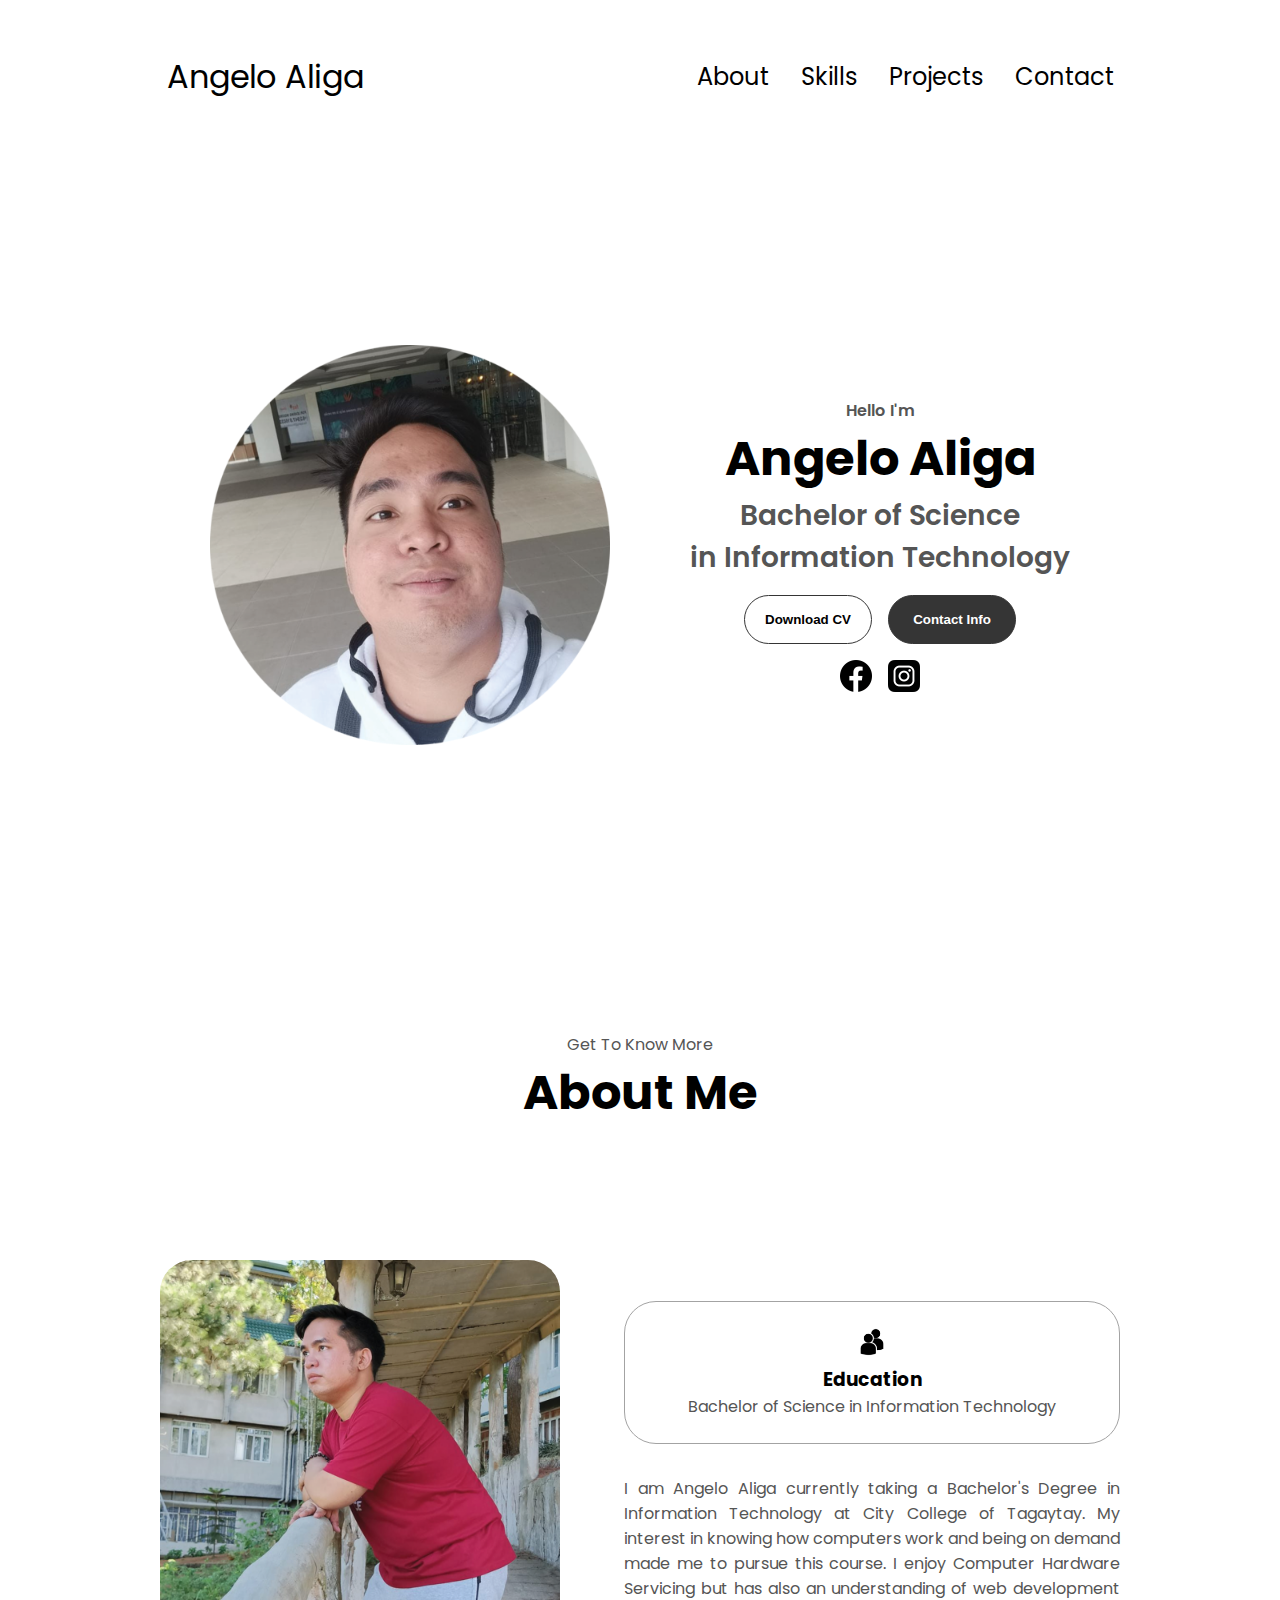
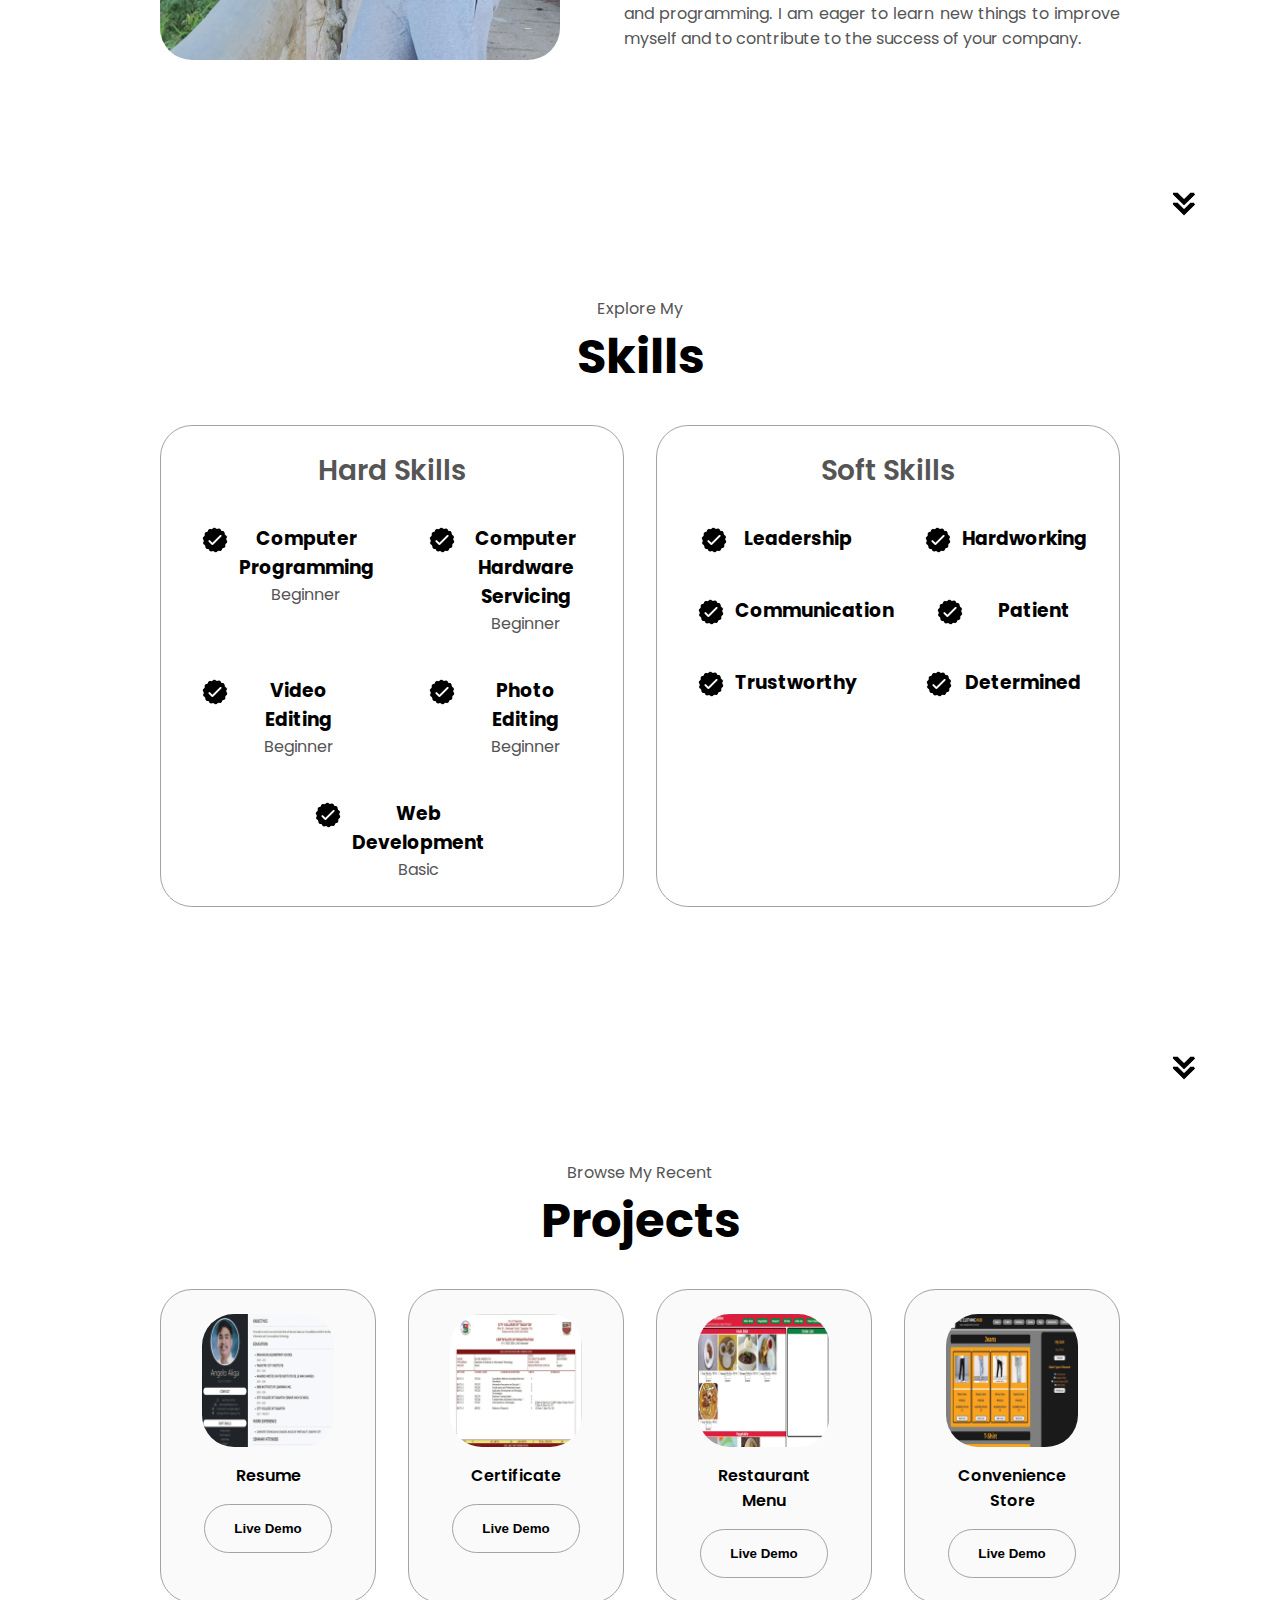
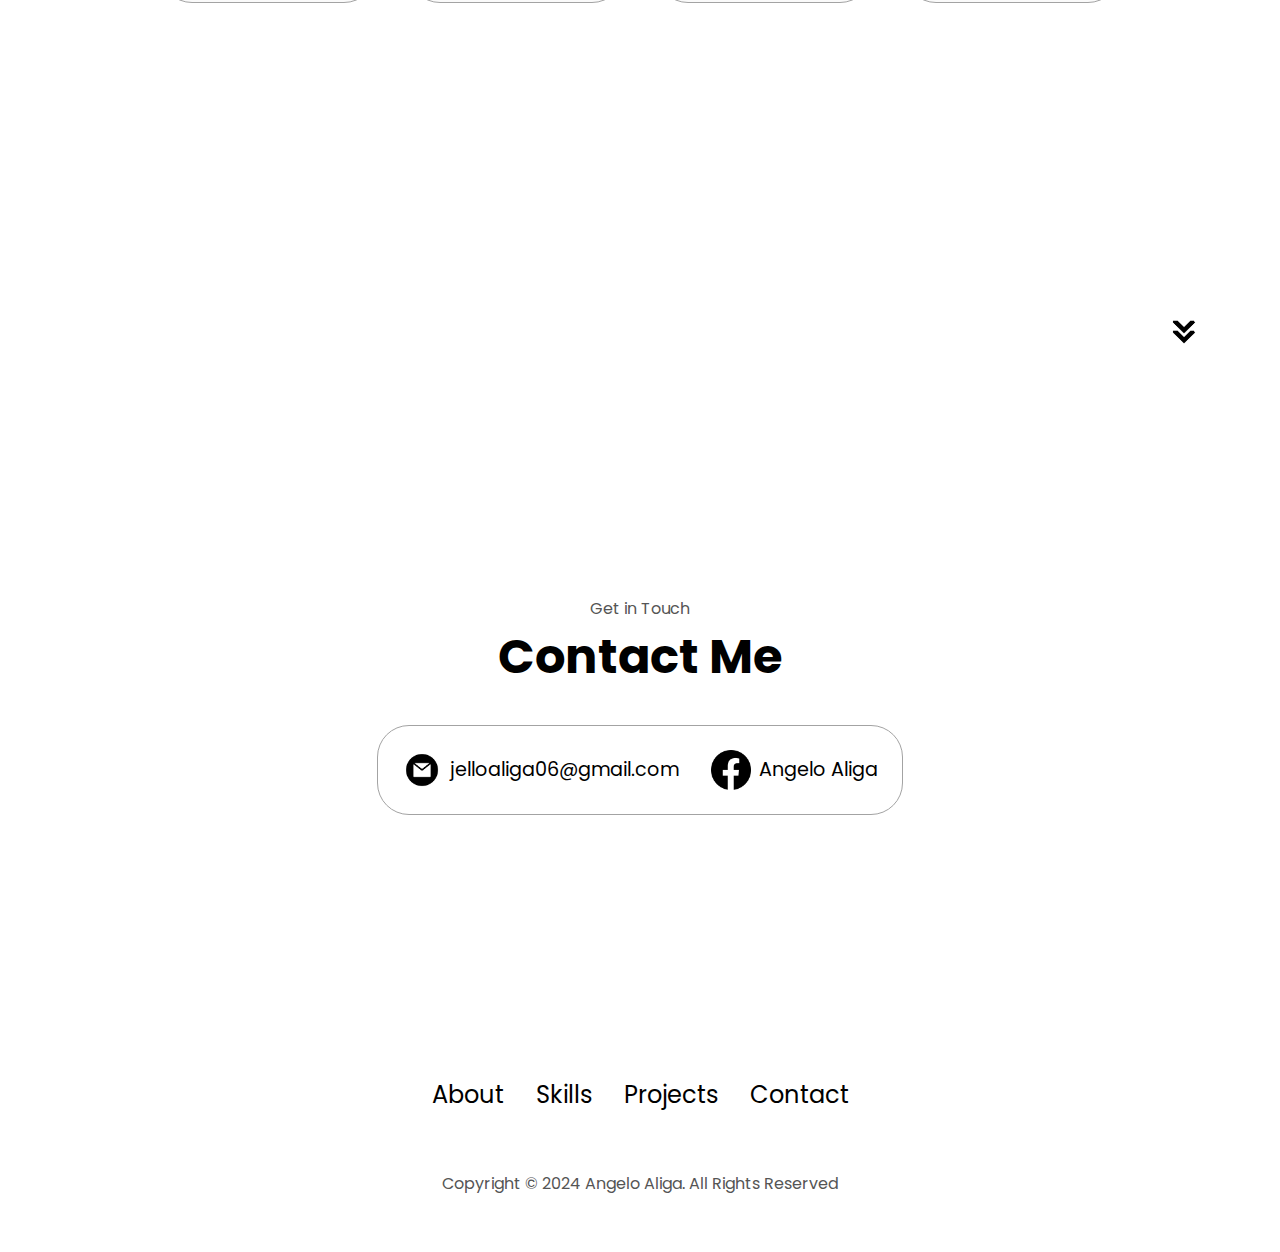
<file: index.html>
<!DOCTYPE html>
<html lang="en">
<head>
    <meta charset="UTF-8">
    <meta name="viewport" content="width=device-width, initial-scale=1.0">
    <title>My Portfolio</title>
    <link rel="stylesheet" href="style.css">
    <link rel="stylesheet" href="mediaqueries.css">
</head>
<body>
    <nav id="desktop-nav">
        <div class="logo">Angelo Aliga</div>
        <div>
            <ul class="nav-links">
                <li><a href="#about">About</a></li>
                <li><a href="#skills">Skills</a></li>
                <li><a href="#projects">Projects</a></li>
                <li><a href="#contact">Contact</a></li>
            </ul>
        </div>
    </nav>
    <nav id="hamburger-nav">
        <div class="logo">Angelo Aliga</div>
        <div class="hamburger-menu">
            <div class="hamburger-icon" onclick="toggleMenu()">
                <span></span>
                <span></span>
                <span></span>
            </div>
            <div class="menu-links">
                <li><a href="#about" onclick="toggleMenu()">About</a></li>
                <li><a href="#experience" onclick="toggleMenu()">Experience</a></li>
                <li><a href="#projects" onclick="toggleMenu()">Projects</a></li>
                <li><a href="#Contact" onclick="toggleMenu()">Contact</a></li>
            </div>
        </div>
    </nav>
    <section id="profile">
        <div class="section__pic-container">
            <img src="./assets/profile-pic.png" alt="Angelo Aliga profile picture">
        </div>
        <div class="section__text">
            <p class="section__text__p1">Hello I'm</p>
            <h1 class="title">Angelo Aliga</h1>
            <p class="section__text__p2">Bachelor of Science <br />in Information Technology</p>
            <div class="btn-container">
                <button class="btn btn-color-2" onclick="location.href='./assets/Angelo-Aliga-CV.pdf'">Download CV</button>
                <button class="btn btn-color-1" onclick="location.href='#contact'">Contact Info</button>
            </div>
            <div id="socials-container">
                <img src="./assets/facebook.png" alt="My Facebook Profile" class="icon" onclick="location.href='https://www.facebook.com/angelo.aliga.7'">
                <img src="./assets/instagram.png" alt="My Instagram Profile" class="icon" onclick="location.href='https://www.instagram.com/angelo_aliga06/'">
            </div>
        </div>
    </section>
    <section id="about">
        <p class="section__text__p1">Get To Know More</p>
        <h1 class="title">About Me</h1>
        <div class="section-container">
            <div class="section__pic-container">
                <img src="./assets/about-pic.png" alt="Profile Picture" class="about-pic">
            </div>
            <div class="about-details-container">
                <div class="about-containers">
                    <div class="details-container">
                        <img src="./assets/education.png" alt="Education icon" class="icon">
                        <h3>Education</h3>
                        <p>Bachelor of Science in Information Technology</p>
                    </div>
                </div>
                <div class="text-container">
                    <p>I am Angelo Aliga currently taking a Bachelor's Degree in Information Technology at City College of Tagaytay. My interest in knowing how computers work and being on demand made me to pursue this course. I enjoy Computer Hardware Servicing but has also an understanding of web development and programming. I am eager to learn new things to improve myself and to contribute to the success of your company.</p>
                </div>
            </div>
        </div>
        <img src="./assets/arrow.png" alt="Arrow icon" class="icon arrow" onclick="location.href='#skills'">
    </section>
    <section id="skills">
        <p class="section__text__p1">Explore My</p>
        <h1 class="title">Skills</h1>
        <div class="skills-details-container">
            <div class="about-containers">
                <div class="details-container">
                    <h2 class="skills-sub-title">Hard Skills</h2>
                    <div class="article-container">
                        <article>
                            <img src="./assets/checkmark.png" alt="Skills icon" class="icon">
                            <div>
                                <h3>Computer Programming</h3>
                                <p>Beginner</p>
                            </div>
                        </article>
                        <article>
                            <img src="./assets/checkmark.png" alt="Skills icon" class="icon">
                            <div>
                                <h3>Computer Hardware Servicing</h3>
                                <p>Beginner</p>
                            </div>
                        </article>
                        <article>
                            <img src="./assets/checkmark.png" alt="Skills icon" class="icon">
                            <div>
                                <h3>Video Editing</h3>
                                <p>Beginner</p>
                            </div>
                        </article>
                        <article>
                            <img src="./assets/checkmark.png" alt="Skills icon" class="icon">
                            <div>
                                <h3>Photo Editing</h3>
                                <p>Beginner</p>
                            </div>
                        </article>
                        <article>
                            <img src="./assets/checkmark.png" alt="Skills icon" class="icon">
                            <div>
                                <h3>Web Development</h3>
                                <p>Basic</p>
                            </div>
                        </article>
                    </div>
                </div>
                <div class="details-container">
                    <h2 class="skills-sub-title">Soft Skills</h2>
                    <div class="article-container">
                        <article>
                            <img src="./assets/checkmark.png" alt="Skills icon" class="icon">
                            <div>
                                <h3>Leadership</h3>
                            </div>
                        </article>
                        <article>
                            <img src="./assets/checkmark.png" alt="Skills icon" class="icon">
                            <div>
                                <h3>Hardworking</h3>
                            </div>
                        </article>
                        <article>
                            <img src="./assets/checkmark.png" alt="Skills icon" class="icon">
                            <div>
                                <h3>Communication</h3>
                            </div>
                        </article>
                        <article>
                            <img src="./assets/checkmark.png" alt="Skills icon" class="icon">
                            <div>
                                <h3>Patient</h3>
                            </div>
                        </article>
                        <article>
                            <img src="./assets/checkmark.png" alt="Skills icon" class="icon">
                            <div>
                                <h3>Trustworthy</h3>
                            </div>
                        </article>
                        <article>
                            <img src="./assets/checkmark.png" alt="Skills icon" class="icon">
                            <div>
                                <h3>Determined</h3>
                            </div>
                        </article>
                    </div>
                </div>
            </div>
        </div>
        <img src="./assets/arrow.png" alt="Arrow icon" class="icon arrow" onclick="location.href='#projects'">
    </section>
    <section id="projects">
        <p class="section__text__p1">Browse My Recent</p>
        <h1 class="title">Projects</h1>
        <div class="skills-details-container">
            <div class="about-containers">
            <div class="details-container color-container">
                <div class="article-container">
                    <img src="./assets/resume.png" alt="Resume Project" class="project-img">
                </div>
                <h2 class="skills-sub-title project-title">Resume</h2>
                <div class="btn-container">
                    <button class="btn btn-color-2 project-btn" onclick="location.href='./ITEC87 Activities/Resume with Bootstrap/resume.html'">
                        Live Demo
                    </button>
                </div>
            </div>
            <div class="details-container color-container">
                <div class="article-container">
                    <img src="./assets/certificateofgrades.png" alt="Certificate Project" class="project-img">
                </div>
                <h2 class="skills-sub-title project-title">Certificate</h2>
                <div class="btn-container">
                    <button class="btn btn-color-2 project-btn" onclick="location.href='./ITEC87 Activities/Certificate of Registration/certificateOfRegistration.html'">
                        Live Demo
                    </button>
                </div>
            </div>
            <div class="details-container color-container">
                <div class="article-container">
                    <img src="./assets/restaurantmenu.png" alt="Restaurant Menu" class="project-img">
                </div>
                <h2 class="skills-sub-title project-title">Restaurant Menu</h2>
                <div class="btn-container">
                    <button class="btn btn-color-2 project-btn" onclick="location.href='./ITEC87 Activities/Restaurant Menu/restaurant.html'">
                        Live Demo
                    </button>
                </div>
            </div>
            <div class="details-container color-container">
                <div class="article-container">
                    <img src="./assets/store.png" alt="Convenience Store" class="project-img">
                </div>
                <h2 class="skills-sub-title project-title">Convenience Store</h2>
                <div class="btn-container">
                    <button class="btn btn-color-2 project-btn" onclick="location.href='./ITEC87 Activities/Store/store.html'">
                        Live Demo
                    </button>
                </div>
            </div></div>
        </div>
        <img src="./assets/arrow.png" alt="Arrow icon" class="icon arrow" onclick="location.href='#contact'">
    </section>
    <section id="contact">
        <p class="section__text__p1">Get in Touch</p>
        <h1 class="title">Contact Me</h1>
        <div class="contact-info-upper-container">
            <div class="contact-info-container">
                <img src="./assets/email.png" alt="Email icon" class="icon contact-icon email-icon">
                <p><a href="mailto:jelloaliga06@gmail.com">jelloaliga06@gmail.com</a></p>
            </div>
            <div class="contact-info-container">
                <img src="./assets/facebook.png" alt="Facebook icon" class="icon contact-icon">
                <p><a href="https://www.facebook.com/angelo.aliga.7">Angelo Aliga</a></p>
            </div>
        </div>
    </section>
    <footer>
        <nav>
            <div class="nav-links-container">
                <ul class="nav-links">
                    <li><a href="#about">About</a></li>
                    <li><a href="#skills">Skills</a></li>
                    <li><a href="#projects">Projects</a></li>
                    <li><a href="#contact">Contact</a></li>
                </ul>
            </div>
        </nav>
        <p>Copyright &#169; 2024 Angelo Aliga. All Rights Reserved</p>
    </footer>
    <script src="script.js"></script>
</body>
</html>
</file>
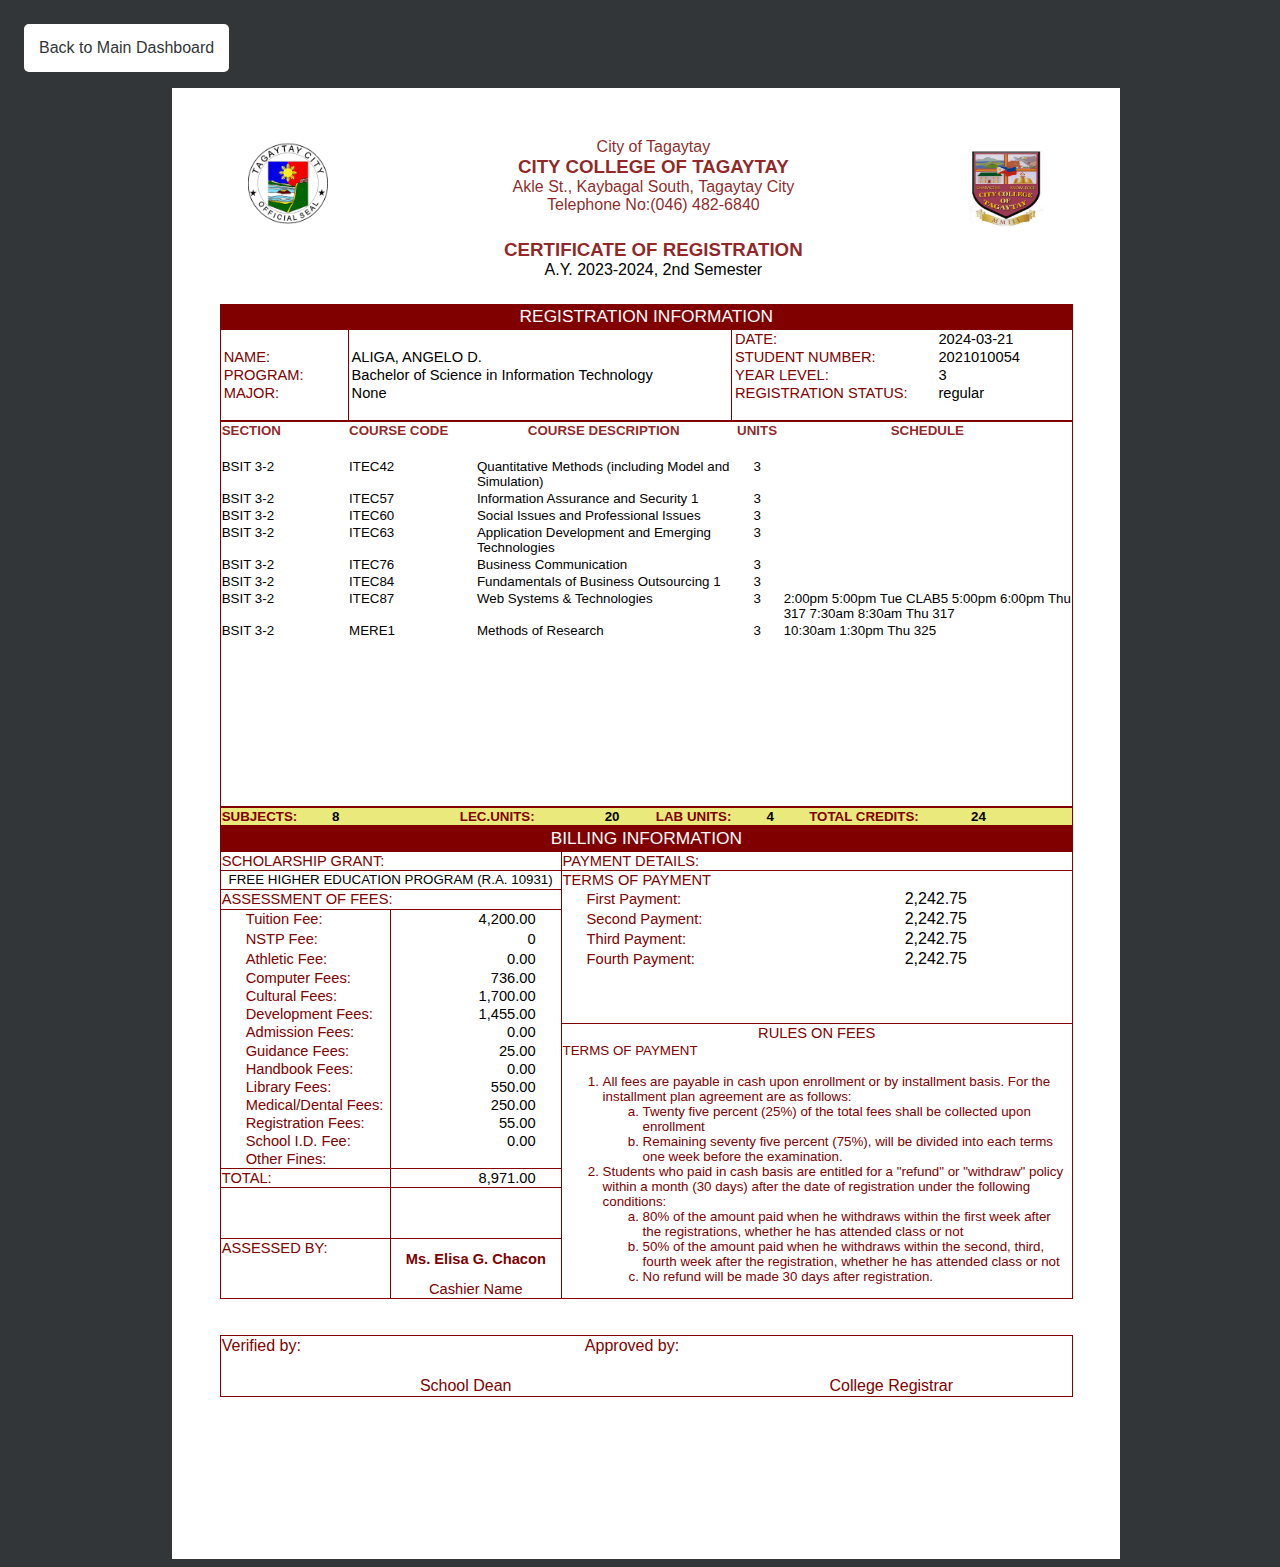
<file: ITEC87 Activities/Certificate of Registration/certificateOfRegistration.html>
<!DOCTYPE html>
<html lang="en">

<head>
    <meta charset="UTF-8">
    <meta name="viewport" content="width=device-width, initial-scale=1.0">
    <title>ALIGA-ANGELO-D-BSIT-COR-2023-2024 2nd</title>
    <link rel="stylesheet" href="style.css">
</head>

<body>
    <nav>
        <a href="../../index.html" target="_self" id="goToMainDashboard">Back to Main Dashboard</a>
    </nav>
    <section id="main-container">
        <div id="header">

            <img id="citySeal" src="images/Tagaytay City Seal.png" alt="Tagaytay City Seal" />
            <img id="cctSeal" src="images/CCT Seal.jpg" alt="CCT Seal" />
            
            <div id="header-text">
                <p>City of Tagaytay</p>
                <h3>CITY COLLEGE OF TAGAYTAY</h3>
                <p>Akle St., Kaybagal South, Tagaytay City <br />
                    Telephone No:(046) 482-6840
                </p>

                <div id="documentName">
                    <h3>CERTIFICATE OF REGISTRATION</h3>
                    <p>A.Y. 2023-2024, 2nd Semester</p>
                </div>    
            </div>

        </div>

        <div id="regInfo">
                <center>
                    <!--Topmost Table Containing Student Information-->
                    
                    <table>
                        <caption>REGISTRATION INFORMATION</caption>
                        <tr>
                            <td class="tdcol1"></td>
                            <td class="tdcol2"></td>
                            <td class="tdcol3">DATE:</td>
                            <td class="tdcol4">2024-03-21</td>
                        </tr>
                        <tr>
                            <td class="tdcol1">NAME:</td>
                            <td class="tdcol2">ALIGA, ANGELO D.</td>
                            <td class="tdcol3">STUDENT NUMBER:</td>
                            <td class="tdcol4">2021010054</td>
                        </tr>
                        <tr>
                            <td class="tdcol1">PROGRAM:</td>
                            <td class="tdcol2">Bachelor of Science in Information Technology</td>
                            <td class="tdcol3">YEAR LEVEL:</td>
                            <td class="tdcol4">3</td>
                        </tr>
                        <tr>
                            <td class="tdcol1">MAJOR:</td>
                            <td class="tdcol2">None</td>
                            <td class="tdcol3">REGISTRATION STATUS:</td>
                            <td class="tdcol4">regular</td>
                        </tr>
                        <tr>
                            <td class="tdcol1"><br /></td>
                            <td class="tdcol2"></td>
                            <td class="tdcol3"></td>
                            <td class="tdcol4"></td>
                        </tr>
                    </table>
                <!--Table Containing Information about the Subjects-->
                <table>
                    <tr>
                        <th id="sectionHeader" class="section">SECTION</th>
                        <th id="courseCodeHeader" class="courseCode" >COURSE CODE</th>
                        <th id="courseDescriptionHeader" class="courseDescription">COURSE DESCRIPTION</th>
                        <th id="unitsHeader" class="units">UNITS</th>
                        <th id="scheduleHeader"class="schedule">SCHEDULE</th>
                    </tr>
                    <tr>
                        <td class="section">BSIT 3-2</td>
                        <td class="courseCode">ITEC42</td>
                        <td class="courseDescription">Quantitative Methods (including Model and Simulation)</td>
                        <td class="units">3</td>
                        <td class="schedule"></td>
                    </tr>
                    <tr>
                        <td class="section">BSIT 3-2</td>
                        <td class="courseCode">ITEC57</td>
                        <td class="courseDescription">Information Assurance and Security 1</td>
                        <td class="units">3</td>
                        <td class="schedule"></td>
                    </tr>
                    <tr>
                        <td class="section">BSIT 3-2</td>
                        <td class="courseCode">ITEC60</td>
                        <td class="courseDescription">Social Issues and Professional Issues</td>
                        <td class="units">3</td>
                        <td class="schedule"></td>
                    </tr>
                    <tr>
                        <td class="section">BSIT 3-2</td>
                        <td class="courseCode">ITEC63</td>
                        <td class="courseDescription">Application Development and Emerging Technologies</td>
                        <td class="units">3</td>
                        <td class="schedule"></td>
                    </tr>
                    <tr>
                        <td class="section">BSIT 3-2</td>
                        <td class="courseCode">ITEC76</td>
                        <td class="courseDescription">Business Communication</td>
                        <td class="units">3</td>
                        <td class="schedule"></td>
                    </tr>
                    <tr>
                        <td class="section">BSIT 3-2</td>
                        <td class="courseCode">ITEC84</td>
                        <td class="courseDescription">Fundamentals of Business Outsourcing 1</td>
                        <td class="units">3</td>
                        <td class="schedule"></td>
                    </tr>
                    <tr>
                        <td class="section">BSIT 3-2</td>
                        <td class="courseCode">ITEC87</td>
                        <td class="courseDescription">Web Systems & Technologies</td>
                        <td class="units">3</td>
                        <td class="schedule">2:00pm 5:00pm Tue CLAB5 5:00pm 6:00pm Thu 317 7:30am 8:30am Thu 317</td>
                    </tr>
                    <tr>
                        <td class="section">BSIT 3-2</td>
                        <td class="courseCode">MERE1</td>
                        <td class="courseDescription">Methods of Research</td>
                        <td class="units">3</td>
                        <td class="schedule">10:30am 1:30pm Thu 325</td>
                    </tr>
                    <tr>
                        <td class="section">
                            <br /><br ><br /><br /><br ><br /><br /><br ><br /><br /><br />
                        </td>
                        <td class="courseCode"></td>
                        <td class="courseDescription"></td>
                        <td class="units"></td>
                        <td class="schedule"></td>
                    </tr>
                </table>


                <!--Table Containing Total Subject and Units-->
                <table>
                    <tr>
                        <th id="labelSubjects">SUBJECTS:</th>
                        <td id="totalSubjects">8</td>
                        <th id="labelLecUnits">LEC.UNITS:</th>
                        <td id="totalLecUnits">20</td>
                        <th id="labelLabUnits">LAB UNITS:</th>
                        <td id="totalLabUnits">4</td>
                        <th id="labelCredits">TOTAL CREDITS:</th>
                        <td id="totalCredits">24</td>
                    </tr>
                </table>

                <!--Table Containing Billing Information-->
                <table>
                    <tr>
                        <caption>BILLING INFORMATION</caption>
                    </tr>

                    <tr>
                        <td id="scholarshipGrantHeader"colspan="2">SCHOLARSHIP GRANT:</td>
                        <td id="paymentHeader" colspan="2">PAYMENT DETAILS:</td>
                    </tr>

                    <tr>
                        <td id="freeEducation" colspan="2">FREE HIGHER EDUCATION PROGRAM (R.A. 10931)</td>
                        <td id="termsOfPaymentHeader" colspan="2">TERMS OF PAYMENT</td>
                    </tr>

                    <tr>
                        <td id="assessmentOfFeesHeader" colspan="2">ASSESSMENT OF FEES:</td>
                        <td class="termsOfPayment">First Payment:</td>
                        <td>2,242.75</td>
                    </tr>

                    <tr>
                        <td class="assessmentOfFees" width="10">Tuition Fee:</td>
                        <td class="assessmentOfFeesValue">4,200.00</td>
                        <td class="termsOfPayment">Second Payment:</td>
                        <td>2,242.75</td>
                    </tr>
                    
                    <tr>
                        <td class="assessmentOfFees">NSTP Fee:</td>
                        <td class="assessmentOfFeesValue">0</td>
                        <td class="termsOfPayment">Third Payment:</td>
                        <td>2,242.75</td>
                    </tr>

                    <tr>
                        <td class="assessmentOfFees">Athletic Fee:</td>
                        <td class="assessmentOfFeesValue">0.00</td>
                        <td class="termsOfPayment">Fourth Payment:</td>
                        <td>2,242.75</td>
                    </tr>

                    <tr>
                        <td class="assessmentOfFees">Computer Fees:</td>
                        <td class="assessmentOfFeesValue">736.00</td>
                        <td colspan="2" rowspan="3"></td>
                    </tr>

                    <tr>
                        <td class="assessmentOfFees">Cultural Fees:</td>
                        <td class="assessmentOfFeesValue">1,700.00</td>
                    </tr>

                    <tr>
                        <td class="assessmentOfFees">Development Fees:</td>
                        <td class="assessmentOfFeesValue">1,455.00</td>
                    </tr>
                    
                    <tr>
                        <td class="assessmentOfFees">Admission Fees:</td>
                        <td class="assessmentOfFeesValue">0.00</td>
                        <td id="rulesOnFeesHeader" colspan="2">RULES ON FEES</td>
                    </tr>

                    <tr>
                        <td class="assessmentOfFees">Guidance Fees:</td>
                        <td class="assessmentOfFeesValue">25.00</td>
                        <td class="rulesOnPayment">TERMS OF PAYMENT</td>
                    </tr>

                    <tr>
                        <td class="assessmentOfFees">Handbook Fees:</td>
                        <td class="assessmentOfFeesValue">0.00</td>
                        <td class="rulesOnPayment" colspan="2" rowspan="10">
                            <ol class="paymentRuleMain">
                                <li>All fees are payable in cash upon enrollment or by installment basis. For the installment plan agreement are as follows:
                                    <ol class="paymentRuleMainSub">
                                        <li>Twenty five percent (25%) of the total fees shall be collected upon
                                        enrollment</li>
                                        <li>Remaining seventy five percent (75%), will be divided into each terms one
                                        week before the examination.</li>
                                    </ol>
                                <li>Students who paid in cash basis are entitled for a "refund" or "withdraw" policy within a month (30 days) after the date of registration under the following conditions:
                                    <ol class="paymentRuleMainSub">
                                        <li>80% of the amount paid when he withdraws within the first week after the registrations, whether he has attended class or not</li>
                                        <li>50% of the amount paid when he withdraws within the second, third, fourth week after the registration, whether he has attended class or not</li>
                                        <li>No refund will be made 30 days after registration.</li>
                                    </ol>
                                </li>
                                </li>
                            </ol>
                        </td>
                    </tr>

                    <tr>
                        <td class="assessmentOfFees">Library Fees:</td>
                        <td class="assessmentOfFeesValue">550.00</td>
                    </tr>

                    <tr>
                        <td class="assessmentOfFees">Medical/Dental Fees:</td>
                        <td class="assessmentOfFeesValue">250.00</td>
                    </tr>

                    <tr>
                        <td class="assessmentOfFees">Registration Fees:</td>
                        <td class="assessmentOfFeesValue">55.00</td>
                    </tr>

                    <tr>
                        <td class="assessmentOfFees">School I.D. Fee:</td>
                        <td class="assessmentOfFeesValue">0.00</td>
                    </tr>

                    <tr>
                        <td class="assessmentOfFees">Other Fines:</td>
                        <td class="assessmentOfFeesValue"></td>
                    </tr>

                    <tr>
                        <td id="labelTotalTuitionFee">TOTAL:</td>
                        <td id="totalTuitionFee">8,971.00</td>
                    </tr>

                    <tr>
                        <td class="assessmentOfFees"><br /><br /><br /></td>
                        <td class="assessmentOfFees"></td>
                    </tr>

                    <tr>
                        <td id="labelAssessedBy" rowspan="2">ASSESSED BY:</td>
                        <td id="cashierName">Ms. Elisa G. Chacon</td>
                    </tr>

                    <tr>
                        <td id="labelCashierName">Cashier Name</td>
                    </tr>
                </table>
                
                <br /><br />

                <table>
                    <tr>
                        <td id="labelForSchoolDean">Verified by:</td>
                        <td id="labelForRegistrar">Approved by:</td>
                    </tr>

                    <tr>
                        <td><br /></td>                 
                    </tr>

                    <tr>
                        <td id="schoolDean">School Dean</td>
                        <td id="collegeRegistrar">College Registrar</td>
                    </tr>
                </table>
                <br /><br /><br /><br /><br /><br /><br /><br /><br />
                    
            </center>
        </div>
    </section>


    
</body>
</html>
</file>
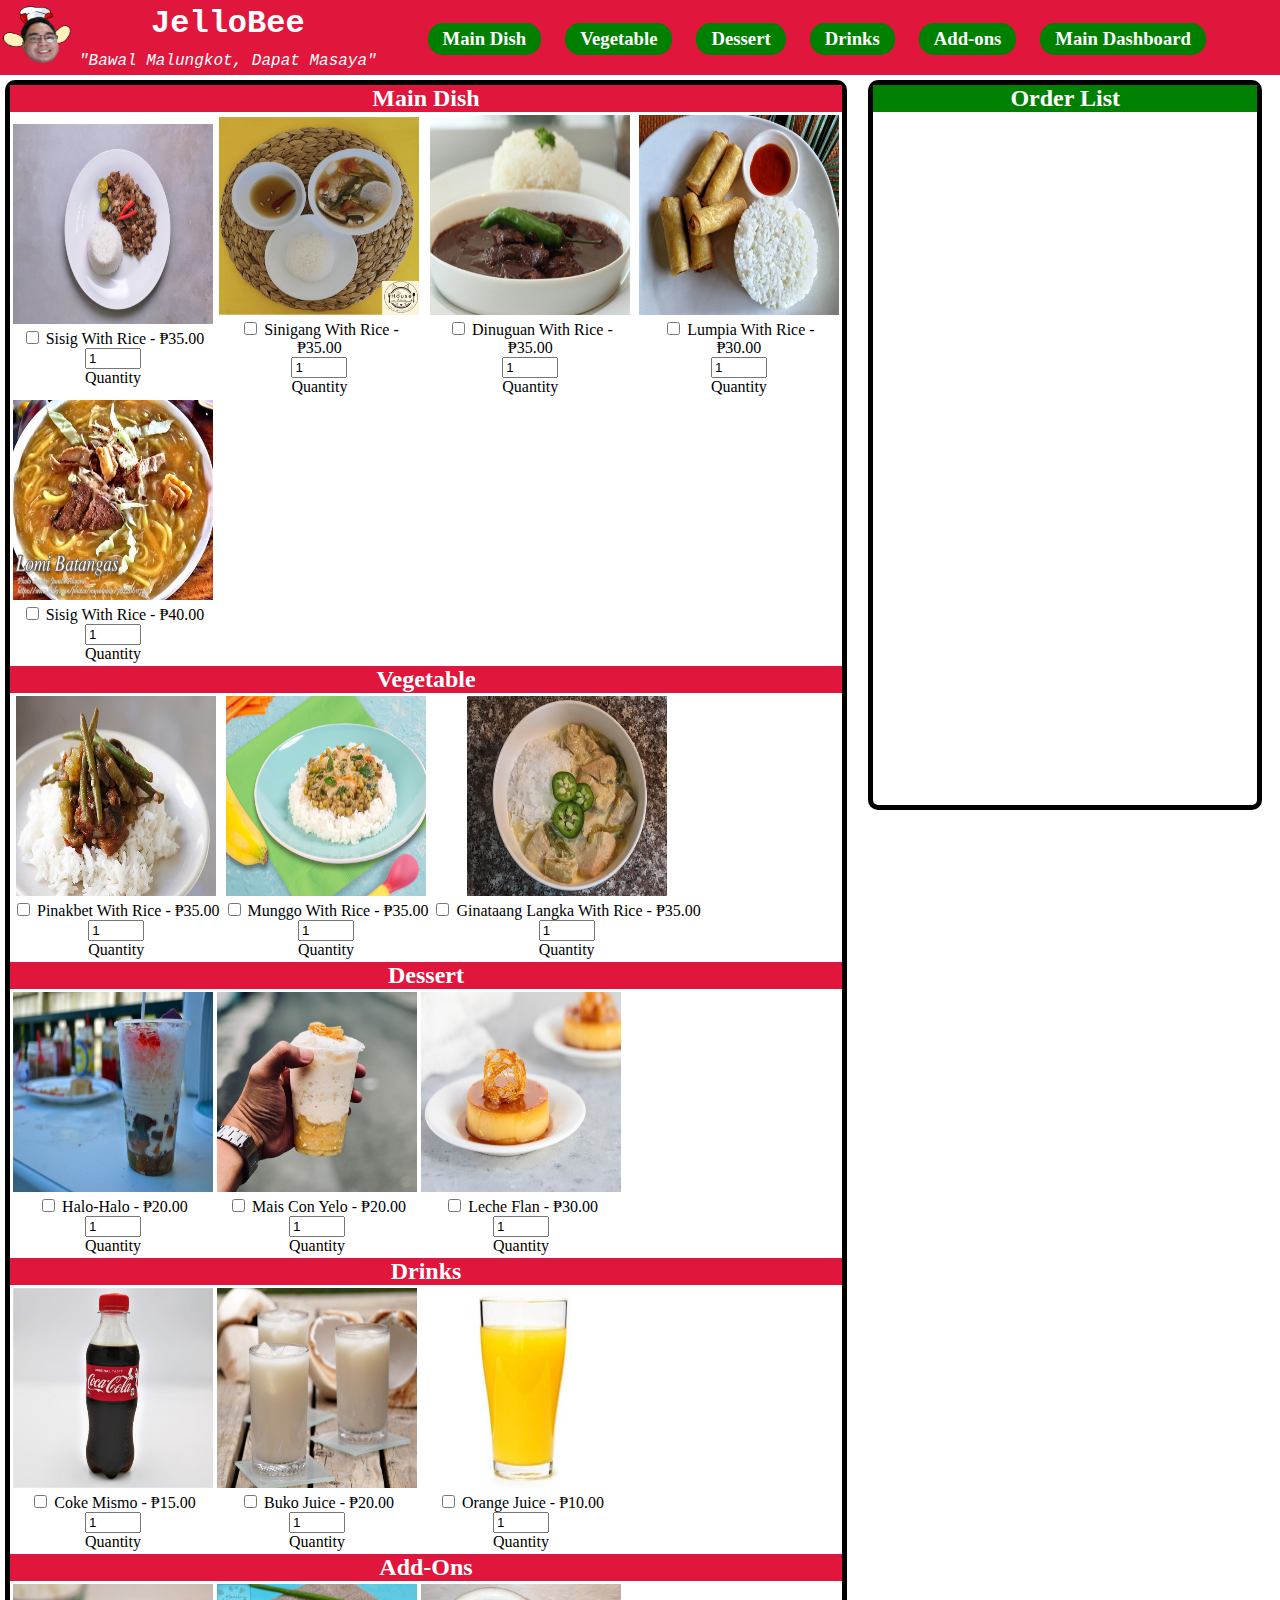
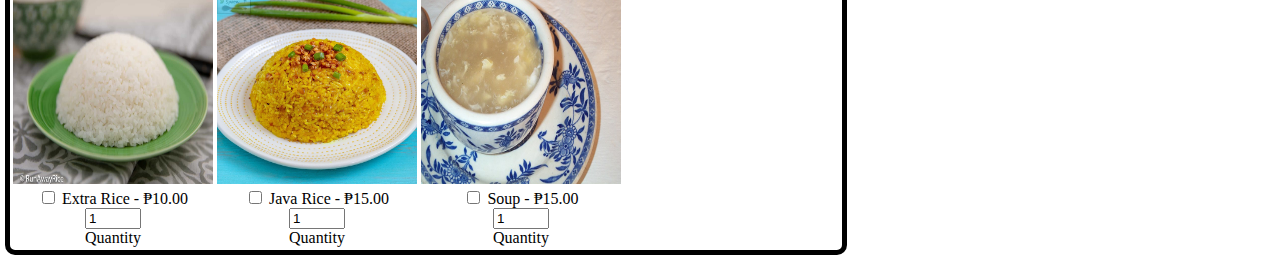
<file: ITEC87 Activities/Restaurant Menu/restaurant.html>
<!DOCTYPE html>
<html lang="en">
    <head>
        <meta charset="UTF-8">
        <meta name="viewport" content="width=device-width, initial-scale=1.0">
        <title>JelloBee</title>
        <link rel="stylesheet" href="design.css">
    </head>

    <body>
        <section id="pageHead">
            <img id="logoJelloBee" src="images/JelloBee.png" alt="JelloBee" />

            <div id="titleContainer">
                <h1 class="pageTitle">JelloBee</h1> <br />
                <p class="pageTitle"><i>"Bawal Malungkot, Dapat Masaya"</i></p>
            </div>

            <navbar id="navigation">
                <a href="#mainDishSection" class="categoryLinks">
                    <h3 class="linkText">Main Dish</h3>
                    </a>
                <a href="#vegetableSection" class="categoryLinks">
                    <h3 class="linkText">Vegetable</h3>
                </a>
                <a href="#dessertSection" class="categoryLinks">
                    <h3 class="linkText">Dessert</h3>
                </a>
                <a href="#drinksSection" class="categoryLinks">
                    <h3 class="linkText">Drinks</h3>
                </a>
                <a href="#add-OnsSection" class="categoryLinks">
                    <h3 class="linkText">Add-ons</h3>
                </a>
                <a href="../../index.html" class="categoryLinks">
                    <h3 class="linkText">Main Dashboard</h3>
                </a>
            </navbar>
        </section>

        <section id="menuSection">

            <section id="mainDishSection">
                
                <h2 class="dishCategory">Main Dish</h2> 

                <table>
                    <tr>
                        <td>
                            <div>
                                <img src="images/sisigWithRice.jpg" alt="Sisig With Rice" class="mainDishItem" />
                                <br />
                                <input type="checkbox" id="sisigWithRice" class="itemSelector" data-price="35.00" data-name="Sisig With Rice">
                                <label for="sisigWithRice">Sisig With Rice - ₱35.00</label> <br />
                                <input type="number" id="sisigWithRiceQuantity" min="1" max="10" value="1"> <br />
                                <label for="sisigWithRiceQuantity" class="qtyLabel">Quantity</label>
                            </div>
                        </td>

                        <td>
                            <div>
                                <img src="images/sinigangWithRice.png" alt="Sinigang With Rice" class="mainDishItem" />
                                <br />
                                <input type="checkbox" id="sinigangWithRice" class="itemSelector" data-price="35.00" data-name="Sinigang With Rice">
                                <label for="sinigangWithRice">Sinigang With Rice - ₱35.00</label> <br />
                                <input type="number" id="sinigangWithRiceQuantity" min="1" max="10" value="1"> <br />
                                <label for="sinigangWithRiceQuantity" class="qtyLabel">Quantity</label>
                            </div>
                        </td>

                        <td>
                            <div>
                                <img src="images/dinuguanWithRice.jpg" alt="Dinuguan With Rice" class="mainDishItem" />
                                <br />
                                <input type="checkbox" id="dinuguanWithRice" class="itemSelector" data-price="35.00" data-name="Dinuguan With Rice">
                                <label for="dinuguanWithRice">Dinuguan With Rice - ₱35.00</label> <br />
                                <input type="number" id="dinuguanWithRiceQuantity" min="1" max="10" value="1"> <br />
                                <label for="dinuguanWithRiceQuantity" class="qtyLabel">Quantity</label>
                            </div>
                        </td>

                        <td>
                            <div>
                                <img src="images/lumpiaWithRice.jpg" alt="Lumpia With Rice" class="mainDishItem" />
                                <br />
                                <input type="checkbox" id="lumpiaWithRice" class="itemSelector" data-price="30.00" data-name="Lumpia With Rice">
                                <label for="lumpiaWithRice">Lumpia With Rice - ₱30.00</label> <br />
                                <input type="number" id="lumpiaWithRiceQuantity" min="1" max="10" value="1"> <br />
                                <label for="lumpiaWithRiceQuantity" class="qtyLabel">Quantity</label>
                            </div>
                        </td>

                        <tr>
                            <td>
                                <div>
                                    <img src="images/lomiBatangas.jpg" alt="Lomi Batangas" class="mainDishItem" />
                                    <br />
                                    <input type="checkbox" id="lomiBatangas" class="itemSelector" data-price="40.00" data-name="Lomi Batangas">
                                    <label for="lomiBatangas">Sisig With Rice - ₱40.00</label> <br />
                                    <input type="number" id="lomiBatangasQuantity" min="1" max="10" value="1"> <br />
                                    <label for="lomiBatangasQuantity" class="qtyLabel">Quantity</label>
                                </div>
                            </td>
                        </tr>

                    </tr>
                </table>

            </section>

            <section id="vegetableSection">
                
                <h2 class="dishCategory">Vegetable</h2> 

                <table>
                    <tr>
                        <td>
                            <div>
                                <img src="images/pinakbetWithRice.jpg" alt="Pinakbet With Rice" class="vegetableItem" />
                                <br />
                                <input type="checkbox" id="pinakbetWithRice" class="itemSelector" data-price="35.00" data-name="Pinakbet With Rice">
                                <label for="pinakbetWithRice">Pinakbet With Rice - ₱35.00</label> <br />
                                <input type="number" id="pinakbetWithRiceQuantity" min="1" max="10" value="1"> <br />
                                <label for="pinakbetWithRiceQuantity" class="qtyLabel">Quantity</label>
                            </div>
                        </td>

                        <td>
                            <div>
                                <img src="images/munggoWithRice.jpg" alt="Munggo With Rice" class="vegetableItem" />
                                <br />
                                <input type="checkbox" id="munggoWithRice" class="itemSelector" data-price="35.00" data-name="Munggo With Rice">
                                <label for="munggoWithRice">Munggo With Rice - ₱35.00</label> <br />
                                <input type="number" id="munggoWithRiceQuantity" min="1" max="10" value="1"> <br />
                                <label for="munggoWithRiceQuantity" class="qtyLabel">Quantity</label>
                            </div>
                        </td>

                        <td>
                            <div>
                                <img src="images/ginataangLangkaWithRice.jpg" alt="Ginataang Langka With Rice" class="vegetableItem" />
                                <br />
                                <input type="checkbox" id="ginataangLangkaWithRice" class="itemSelector" data-price="35.00" data-name="Ginataang Langka With Rice">
                                <label for="ginataangLangkaWithRice">Ginataang Langka With Rice - ₱35.00</label> <br />
                                <input type="number" id="ginataangLangkaWithRiceQuantity" min="1" max="10" value="1"> <br />
                                <label for="ginataangLangkaWithRiceQuantity" class="qtyLabel">Quantity</label>
                            </div>
                        </td>

                    </tr>
                </table>

            </section>
            
            <section id="dessertSection">
                
                <h2 class="dishCategory">Dessert</h2> 

                <table>
                    <tr>
                        <td>
                            <div>
                                <img src="images/haloHalo.jpg" alt="Halo-Halo" class="dessertItem" />
                                <br />
                                <input type="checkbox" id="haloHalo" class="itemSelector" data-price="20.00" data-name="Halo-Halo">
                                <label for="haloHalo">Halo-Halo - ₱20.00</label> <br />
                                <input type="number" id="haloHaloQuantity" min="1" max="10" value="1"> <br />
                                <label for="haloHaloQuantity" class="qtyLabel">Quantity</label>
                            </div>
                        </td>

                        <td>
                            <div>
                                <img src="images/maisConYelo.jpg" alt="Mais Con Yelo" class="dessertItem" />
                                <br />
                                <input type="checkbox" id="maisConYelo" class="itemSelector" data-price="20.00" data-name="Mais Con Yelo">
                                <label for="maisConYelo">Mais Con Yelo - ₱20.00</label> <br />
                                <input type="number" id="maisConYeloQuantity" min="1" max="10" value="1"> <br />
                                <label for="maisConYeloQuantity" class="qtyLabel">Quantity</label>
                            </div>
                        </td>

                        <td>
                            <div>
                                <img src="images/lecheFlan.jpg" alt="Leche Flan" class="dessertItem" />
                                <br />
                                <input type="checkbox" id="lecheFlan" class="itemSelector" data-price="30.00" data-name="Leche Flan">
                                <label for="lecheFlan">Leche Flan - ₱30.00</label> <br />
                                <input type="number" id="lecheFlanQuantity" min="1" max="10" value="1"> <br />
                                <label for="lecheFlanQuantity" class="qtyLabel">Quantity</label>
                            </div>
                        </td>

                    </tr>
                </table>

            </section>

            <section id="drinksSection">
                
                <h2 class="dishCategory">Drinks</h2> 

                <table>
                    <tr>
                        <td>
                            <div>
                                <img src="images/cokeMismo.jpg" alt="Coke Mismo" class="drinksItem" />
                                <br />
                                <input type="checkbox" id="cokeMismo" class="itemSelector" data-price="15.00" data-name="Coke Mismo">
                                <label for="cokeMismo">Coke Mismo - ₱15.00</label> <br />
                                <input type="number" id="cokeMismoQuantity" min="1" max="10" value="1"> <br />
                                <label for="cokeMismoQuantity" class="qtyLabel">Quantity</label>
                            </div>
                        </td>

                        <td>
                            <div>
                                <img src="images/bukoJuice.jpg" alt="Buko Juice" class="drinksItem" />
                                <br />
                                <input type="checkbox" id="bukoJuice" class="itemSelector" data-price="20.00" data-name="Buko Juice">
                                <label for="bukoJuice">Buko Juice - ₱20.00</label> <br />
                                <input type="number" id="bukoJuiceQuantity" min="1" max="10" value="1"> <br />
                                <label for="bukoJuiceQuantity" class="qtyLabel">Quantity</label>
                            </div>
                        </td>

                        <td>
                            <div>
                                <img src="images/orangeJuice.jpg" alt="Orange Juice" class="drinksItem" />
                                <br />
                                <input type="checkbox" id="orangeJuice" class="itemSelector" data-price="10.00" data-name="Orange Juice">
                                <label for="orangeJuice">Orange Juice - ₱10.00</label> <br />
                                <input type="number" id="orangeJuiceQuantity" min="1" max="10" value="1"> <br />
                                <label for="orangeJuiceQuantity" class="qtyLabel">Quantity</label>
                            </div>
                        </td>

                    </tr>
                </table>

            </section>

            <section id="add-OnsSection">
                
                <h2 class="dishCategory">Add-Ons</h2> 

                <table>
                    <tr>
                        <td>
                            <div>
                                <img src="images/extraRice.jpg" alt="Extra Rice" class="addOnsItem" />
                                <br />
                                <input type="checkbox" id="extraRice" class="itemSelector" data-price="10.00" data-name="Extra Rice">
                                <label for="extraRice">Extra Rice - ₱10.00</label> <br />
                                <input type="number" id="extraRiceQuantity" min="1" max="10" value="1"> <br />
                                <label for="extraRiceQuantity" class="qtyLabel">Quantity</label>
                            </div>
                        </td>

                        <td>
                            <div>
                                <img src="images/javaRice.jpg" alt="Java Rice" class="addOnsItem" />
                                <br />
                                <input type="checkbox" id="javaRice" class="itemSelector" data-price="15.00" data-name="Java Rice">
                                <label for="javaRice">Java Rice - ₱15.00</label> <br />
                                <input type="number" id="javaRiceQuantity" min="1" max="10" value="1"> <br />
                                <label for="javaRiceQuantity" class="qtyLabel">Quantity</label>
                            </div>
                        </td>

                        <td>
                            <div>
                                <img src="images/soup.jpg" alt="Soup" class="addOnsItem" />
                                <br />
                                <input type="checkbox" id="soup" class="itemSelector" data-price="15.00" data-name="Soup">
                                <label for="soup">Soup - ₱15.00</label> <br />
                                <input type="number" id="soupQuantity" min="1" max="10" value="1"> <br />
                                <label for="soupQuantity" class="qtyLabel">Quantity</label>
                            </div>
                        </td>

                    </tr>
                </table>

            </section>

        </section>

        <section id="orderSection">
            <h2 id="orderListHeader">Order List</h2>
            <div id="itemsSelected"></div>
            <div id="amountPayable"></div>
        </section>

        
    </body>
    <script src="behavior.js"></script>
</html>
</file>
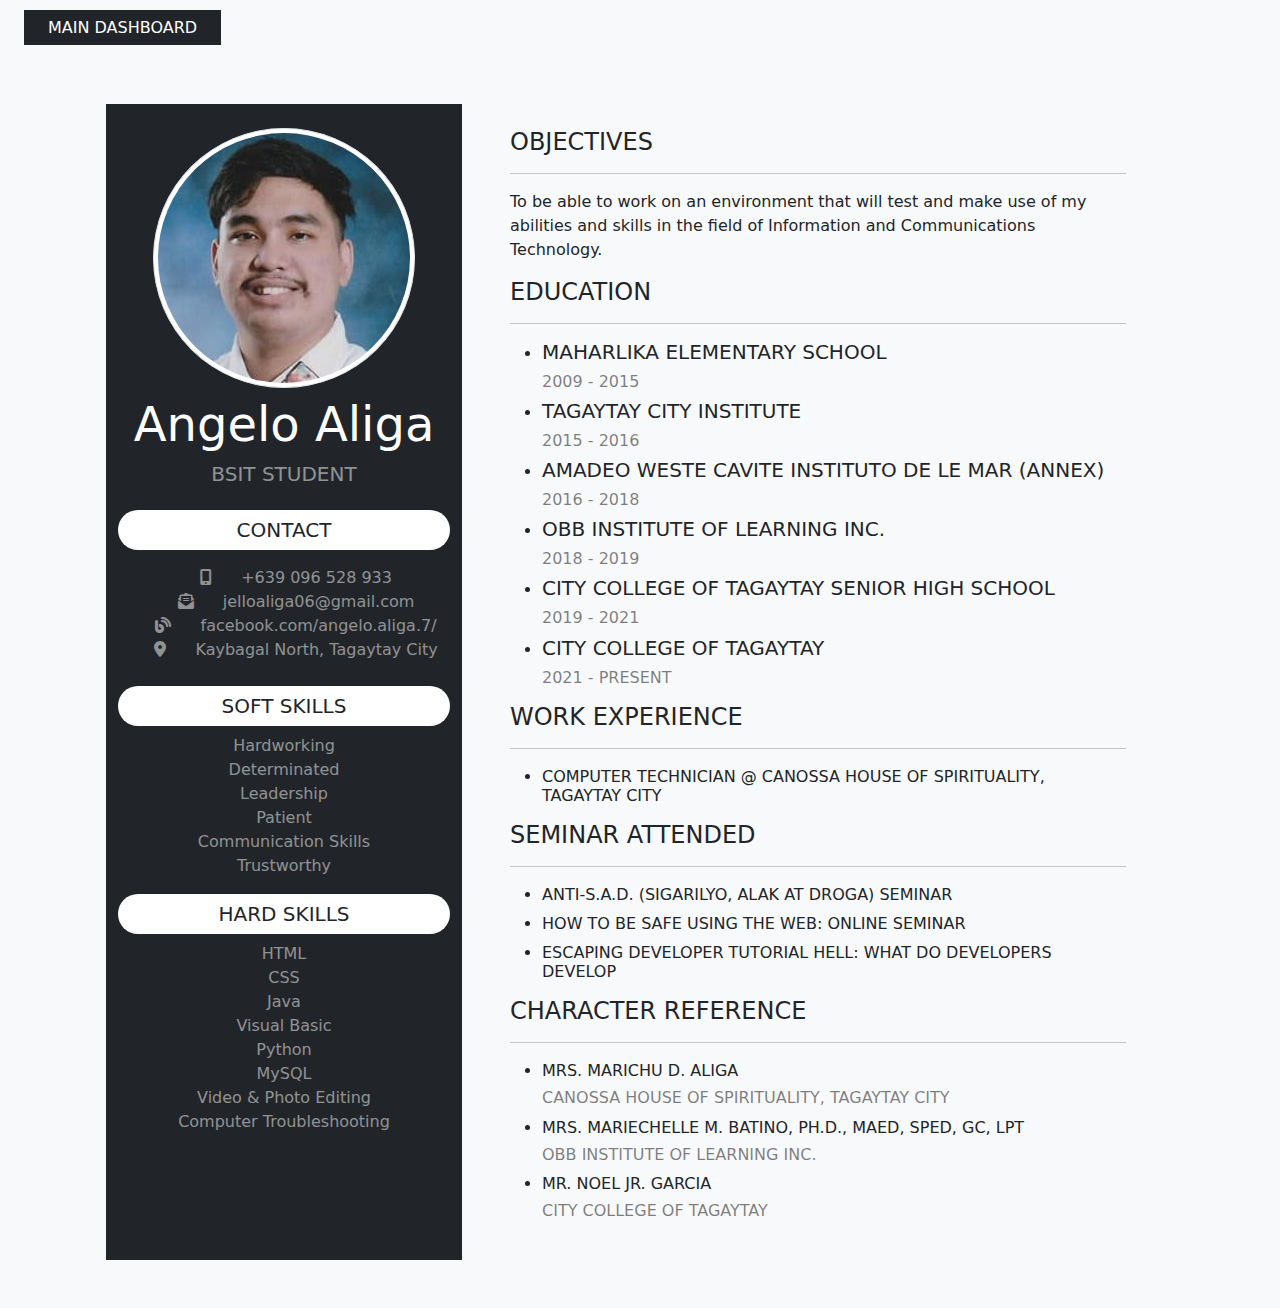
<file: ITEC87 Activities/Resume with Bootstrap/resume.html>
<!DOCTYPE html>
<html lang="en">
  <head>
    <meta charset="utf-8">
    <meta http-equiv="X-UA-Compatible" content="IE=edge">
    <meta name="viewport" content="width=device-width, initial-scale=1.0"> 
    <title>Resume Using Bootstrap</title>
    <link rel="stylesheet" href="https://cdn.jsdelivr.net/npm/bootstrap@5.3.3/dist/css/bootstrap.min.css">
    <link rel="stylesheet" href="https://cdnjs.cloudflare.com/ajax/libs/font-awesome/6.5.2/css/all.min.css"/>
  </head>

  <body class="bg-light">
    <div class="col-lg-12 text-uppercase px-4 py-3">
      <a href="../../index.html" class="text-black text-decoration-none bg-dark text-white px-4 py-2">Main Dashboard</a>
    </div>
      <div class="container p-5">
        <div class="row">
          <div class="col-lg-4 bg-dark text-white text-center  py-4">
            <div class="header-left">
              <img src="angelo.jpg" alt="" class="img-thumbnail rounded-circle mb-2">
              <h1 class="display-5">Angelo Aliga</h1>
              <h4 class="lead text-uppercase text-white-50 mb-4">BSIT Student</h4>
            </div>

            <div>
              <h5 class="text-uppercase bg-white text-dark py-2 rounded-pill">contact</h5>
              <ul class="list-unstyled text-white-50 ml-5 py-2 text-left">

                <li class="list-item">
                  <i class="fas fa-mobile-alt mx-4"></i>
                  +639 096 528 933
                </li>

                <li class="list-item">
                  <i class="fas fa-envelope-open-text mx-4"></i>
                  jelloaliga06@gmail.com
                </li>

                <li class="list-item">
                  <i class="fas fa-blog mx-4"></i>
                  facebook.com/angelo.aliga.7/
                </li>

                <li class="list-item">
                  <i class="fas fa-map-marker-alt mx-4"></i>
                  Kaybagal North, Tagaytay City
                </li>

              </ul>
            </div>

            <div>
              <h5 class="text-uppercase bg-white text-dark py-2 rounded-pill">Soft Skills</h5>
              <ul class="list-unstyled text-white-50 ml-5 py text-left text-capitalize">

                <li class="list-item">Hardworking</li>
                <li class="list-item">Determinated</li>
                <li class="list-item">Leadership</li>
                <li class="list-item">Patient</li>
                <li class="list-item">Communication Skills</li>
                <li class="list-item">Trustworthy</li>

              </ul>
            </div>

            <div>
              <h5 class="text-uppercase bg-white text-dark py-2 rounded-pill">Hard Skills</h5>
              <ul class="list-unstyled text-white-50 ml-5 py text-left text-capitalize">

                <li class="list-item">HTML</li>
                <li class="list-item">CSS</li>
                <li class="list-item">Java</li>
                <li class="list-item">Visual Basic</li>
                <li class="list-item">Python</li>
                <li class="list-item">MySQL</li>
                <li class="list-item">Video & Photo Editing</li>
                <li class="list-item">Computer Troubleshooting</li>

              </ul>
            </div>

          </div>
          <div class="col-lg 8 bg-light text-dark py-4 px-5">
            <div class="header-right">
              <h4 class="text-uppercase">objectives</h4>
              <hr>
              <p>To be able to work on an environment that will test and make use of my abilities and skills in the field of Information and Communications Technology.</p>
            </div>

            <div>
              <h4 class="text-uppercase">education</h4>
              <hr>

              <ul class="list">
                <li class="list-item">
                  <h5 class="display-8 text-uppercase">Maharlika Elementary School</h5>
                  <h6 class="text-uppercase text-black-50">2009 - 2015</h6>
                </li>

                <li class="list-item">
                  <h5 class="display-8 text-uppercase">Tagaytay City Institute</h5>
                  <h6 class="text-uppercase text-black-50">2015 - 2016</h6>
                </li>

                <li class="list-item">
                  <h5 class="display-8 text-uppercase">Amadeo Weste Cavite Instituto de Le Mar (Annex)</h5>
                  <h6 class="text-uppercase text-black-50">2016 - 2018</h6>
                </li>

                <li class="list-item">
                  <h5 class="display-8 text-uppercase">OBB Institute of Learning Inc.</h5>
                  <h6 class="text-uppercase text-black-50">2018 - 2019</h6>
                </li>

                <li class="list-item">
                  <h5 class="display-8 text-uppercase">City College of Tagaytay Senior High School</h5>
                  <h6 class="text-uppercase text-black-50">2019 - 2021</h6>
                </li>

                <li class="list-item">
                  <h5 class="display-8 text-uppercase">City College of Tagaytay</h5>
                  <h6 class="text-uppercase text-black-50">2021 - present</h6>
                </li>

              </ul>
            </div>

            <div>
              <h4 class="text-uppercase">work experience</h4>
              <hr>

              <ul class="list">

                <li class="list-item">
                  <h6 class="display-8 text-uppercase">Computer Technician @ Canossa House of Spirituality, Tagaytay City</h5>
                </li>

              </ul>
            </div>

            <div>
              <h4 class="text-uppercase">Seminar Attended</h4>
              <hr>

              <ul class="list">

                <li class="list-item">
                  <h6 class="display-8 text-uppercase">Anti-S.A.D. (Sigarilyo, Alak at Droga) Seminar</h5>
                </li>

                <li class="list-item">
                  <h6 class="display-8 text-uppercase">How to be Safe Using the Web: Online Seminar</h5>
                </li>

                <li class="list-item">
                  <h6 class="display-8 text-uppercase">Escaping Developer Tutorial Hell: What do Developers Develop</h5>
                </li>

              </ul>
            </div>

            <div>
              <h4 class="text-uppercase">Character Reference</h4>
              <hr>

              <ul class="list">

                <li class="list-item">
                  <h6 class="display-8 text-uppercase">Mrs. Marichu D. Aliga</h5>
                  <h6 class="text-uppercase text-black-50">Canossa House of Spirituality, Tagaytay City</h6>
                </li>

                <li class="list-item">
                  <h6 class="display-8 text-uppercase">Mrs. Mariechelle M. Batino, PH.D., MAED, SPED, GC, LPT</h5>
                  <h6 class="text-uppercase text-black-50">OBB Institute of Learning Inc.</h6>
                </li>

                <li class="list-item">
                  <h6 class="display-8 text-uppercase">Mr. Noel Jr. Garcia</h5>
                  <h6 class="text-uppercase text-black-50">City College of Tagaytay</h6>
                </li>

              </ul>
            </div>

          </div>
        </div>
      </div>
  </body>
</html>
</file>
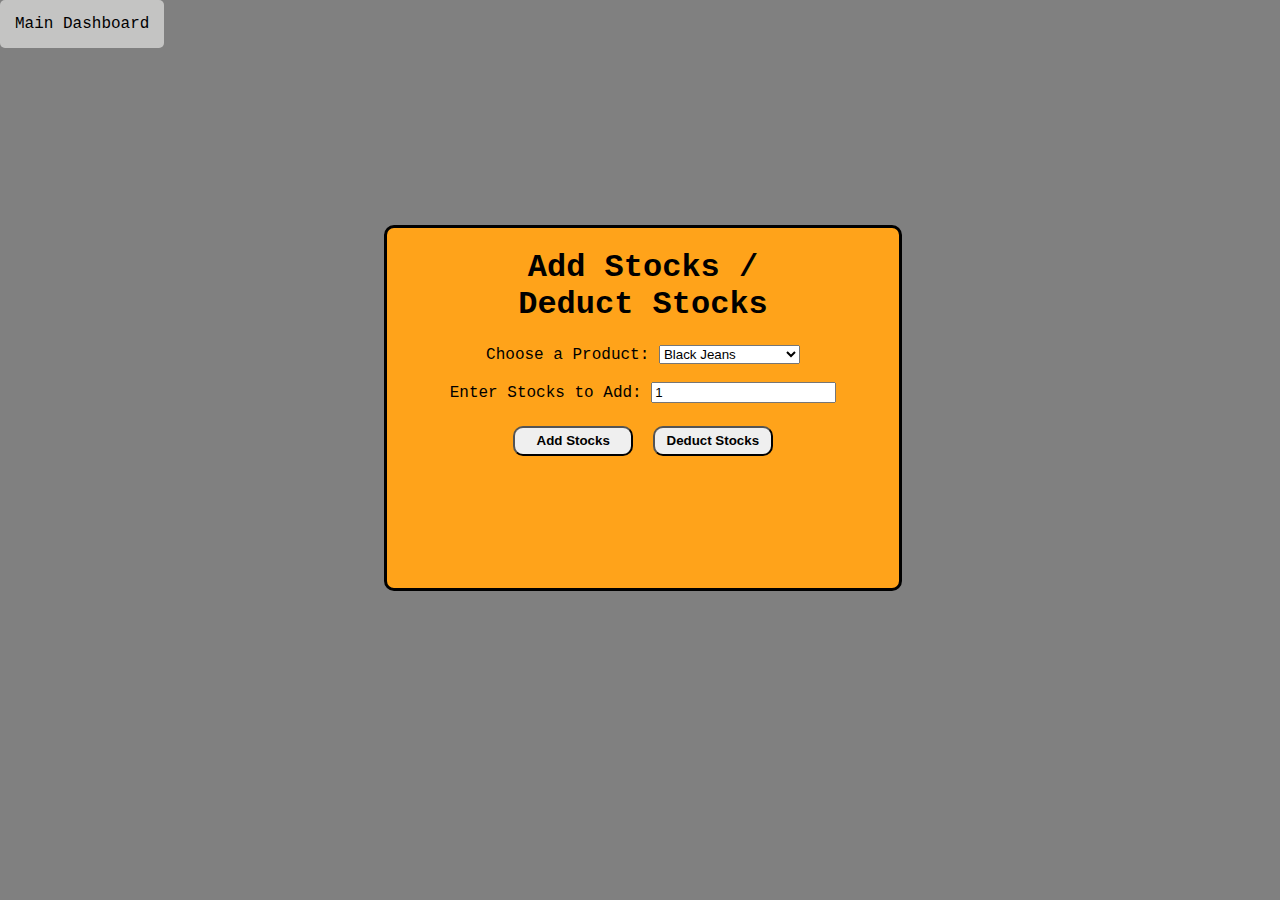
<file: ITEC87 Activities/Store/addStocks.html>
<!DOCTYPE html>
<html lang="en">
    <head>
        <meta charset="UTF-8">
        <meta name="viewport" content="width=device-width, initial-scale=1.0">
        <link rel="stylesheet" href="style.css"/>
        <title>Stock Inventory</title>

        <script>
            
        </script>
    </head>
    <body>
        <nav>
            <a href="store.html" target="_self" id="goToMainDashboard">Main Dashboard</a>
        </nav>
        <form id="formAddStocks">
            <h1>Add Stocks / <br /> Deduct Stocks</h1>
            <label for="selectProduct">Choose a Product:</label>
            <select id="selectProduct">
                <option value="blackJeansStocks">Black Jeans</option>
                <option value="rippedJeansStocks">Ripped Jeans</option>
                <option value="skinnyJeansStocks">Skinny Jeans</option>
                <option value="taperedJeansStocks">Tapered Jeans</option>
                <option value="jerseyShirtStocks">Jersey Shirt</option>
                <option value="longSleeveShirtStocks">Long Sleeve Shirt</option>
                <option value="turtleNeckShirtStocks">Turtle Neck Shirt</option>
                <option value="vNeckShirtStocks">V-Neck Shirt</option>
                <option value="drakarrNoirStocks">Drakkar Noir</option>
                <option value="hugoBossStocks">Hugo Boss</option>
                <option value="oldSpiceStocks">Old Spice</option>
                <option value="poisonPerfumeStocks">Poison Perfume</option>
                <option value="athleticTankTopsStocks">Athletic Tank Tops</option>
                <option value="muscleTankTopsStocks">Muscle Tank Tops</option>
                <option value="sheerTankTopsStocks">Sheer Tank Tops</option>
                <option value="whiteTankTopsStocks">White Tank Tops</option>
                <option value="miniBasketballSetStocks">Mini BasketBall Set</option>
                <option value="nerfGunStocks">Nerf Gun</option>
                <option value="punchingBagSetStocks">Punching Bag</option>
                <option value="remoteControlCarStocks">Remote Control Car</option>
                
            </select> <br /> <br />

            <label for="stocksToAdd">Enter Stocks to Add:</label>
            <input type="number" id="stocksToAddOrDeduct" min="1" value="1"/> <br /><br />

            <button onclick="adjustStocks('add')">Add Stocks</button>
            <button onclick="adjustStocks('deduct')">Deduct Stocks</button>
        </form>

        <script>
            function adjustStocks(action) {
            const productSelect = document.getElementById('selectProduct');
            const quantityInput = document.getElementById('stocksToAddOrDeduct');
            const stockId = selectProduct.value;
            let quantity = parseInt(quantityInput.value);

            if (isNaN(quantity) || quantity <= 0) {
                alert('Please enter a valid quantity.');
                return;
            }

            let currentStock = parseInt(localStorage.getItem(stockId));
            if (action === 'add') {
                currentStock += quantity;
            } else if (action === 'deduct') {
                if (quantity > currentStock) {
                    alert('Cannot remove more than current stock.');
                    return;
                }
                currentStock -= quantity;
            }

            localStorage.setItem(stockId, currentStock);
            alert(`Stocks Renewed! \nNumber of Stocks: ${currentStock}`);
        }
        </script>
    </body>
</html>
</file>
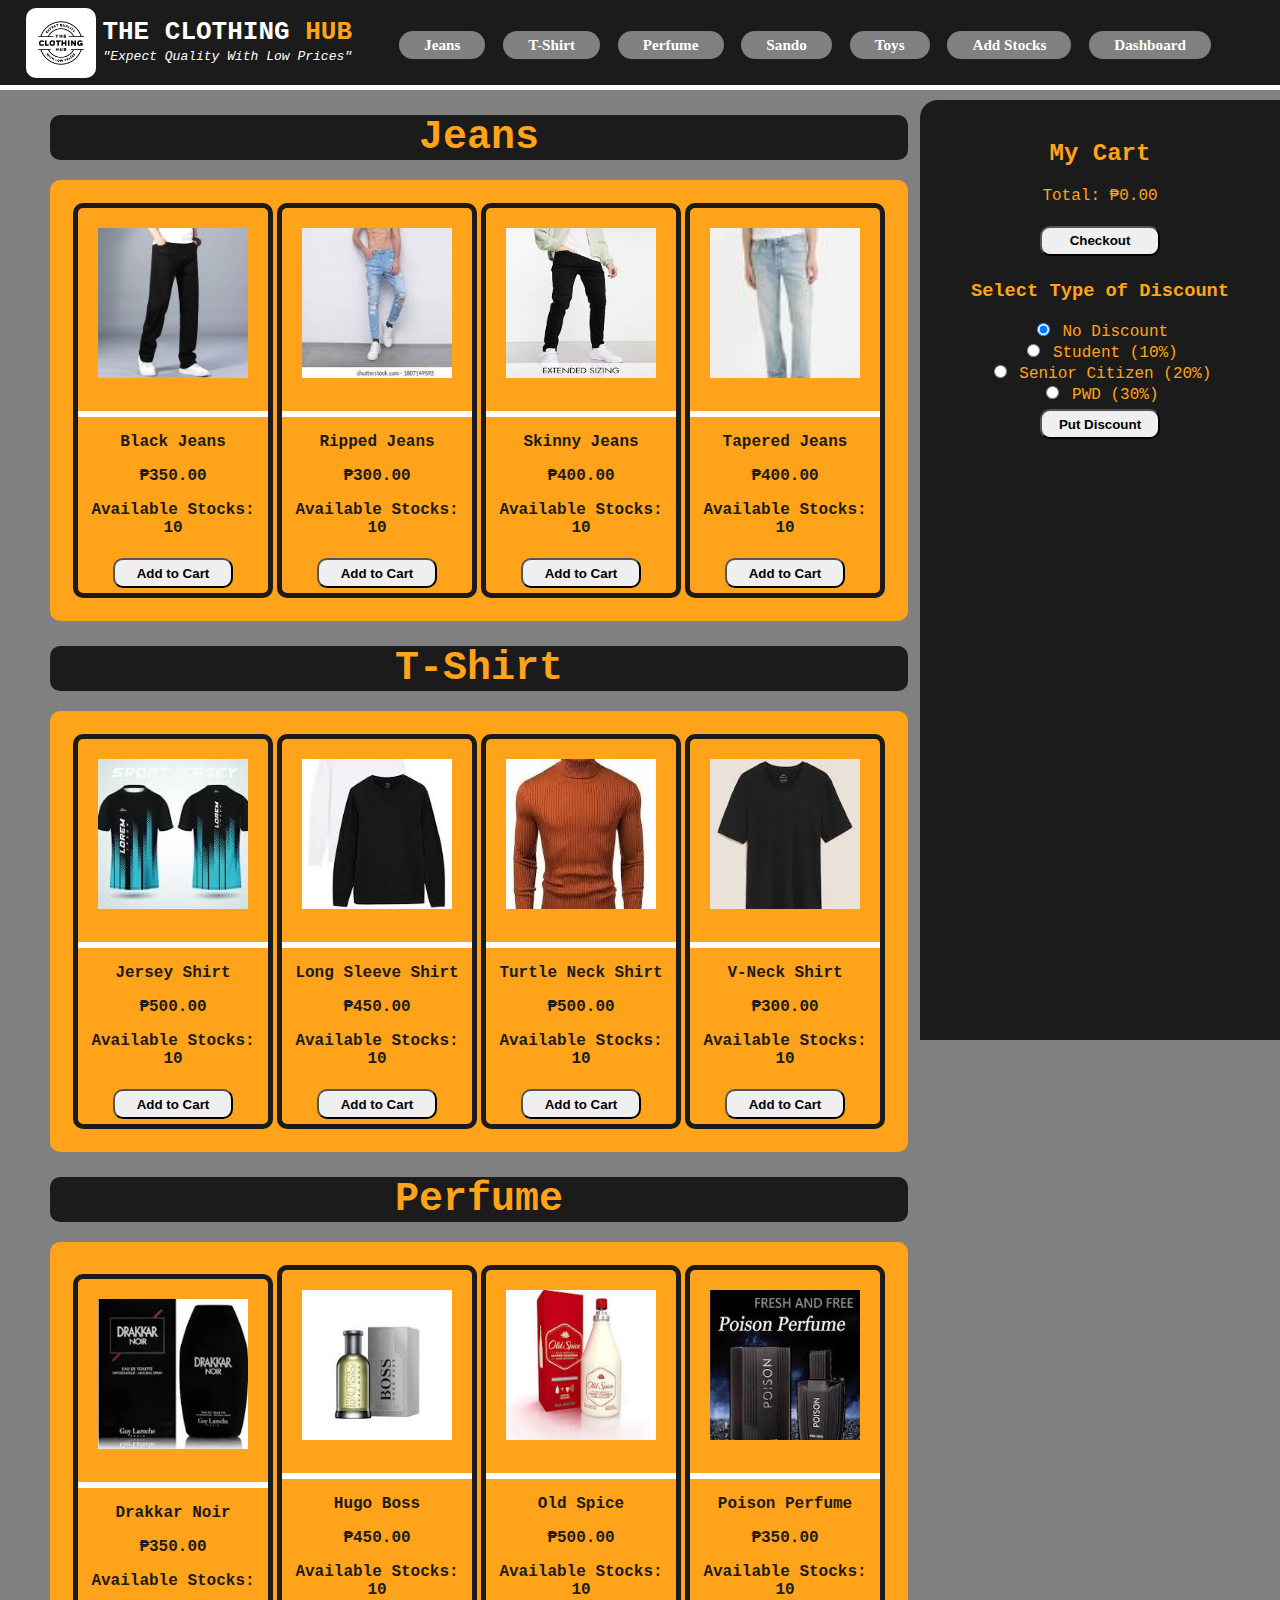
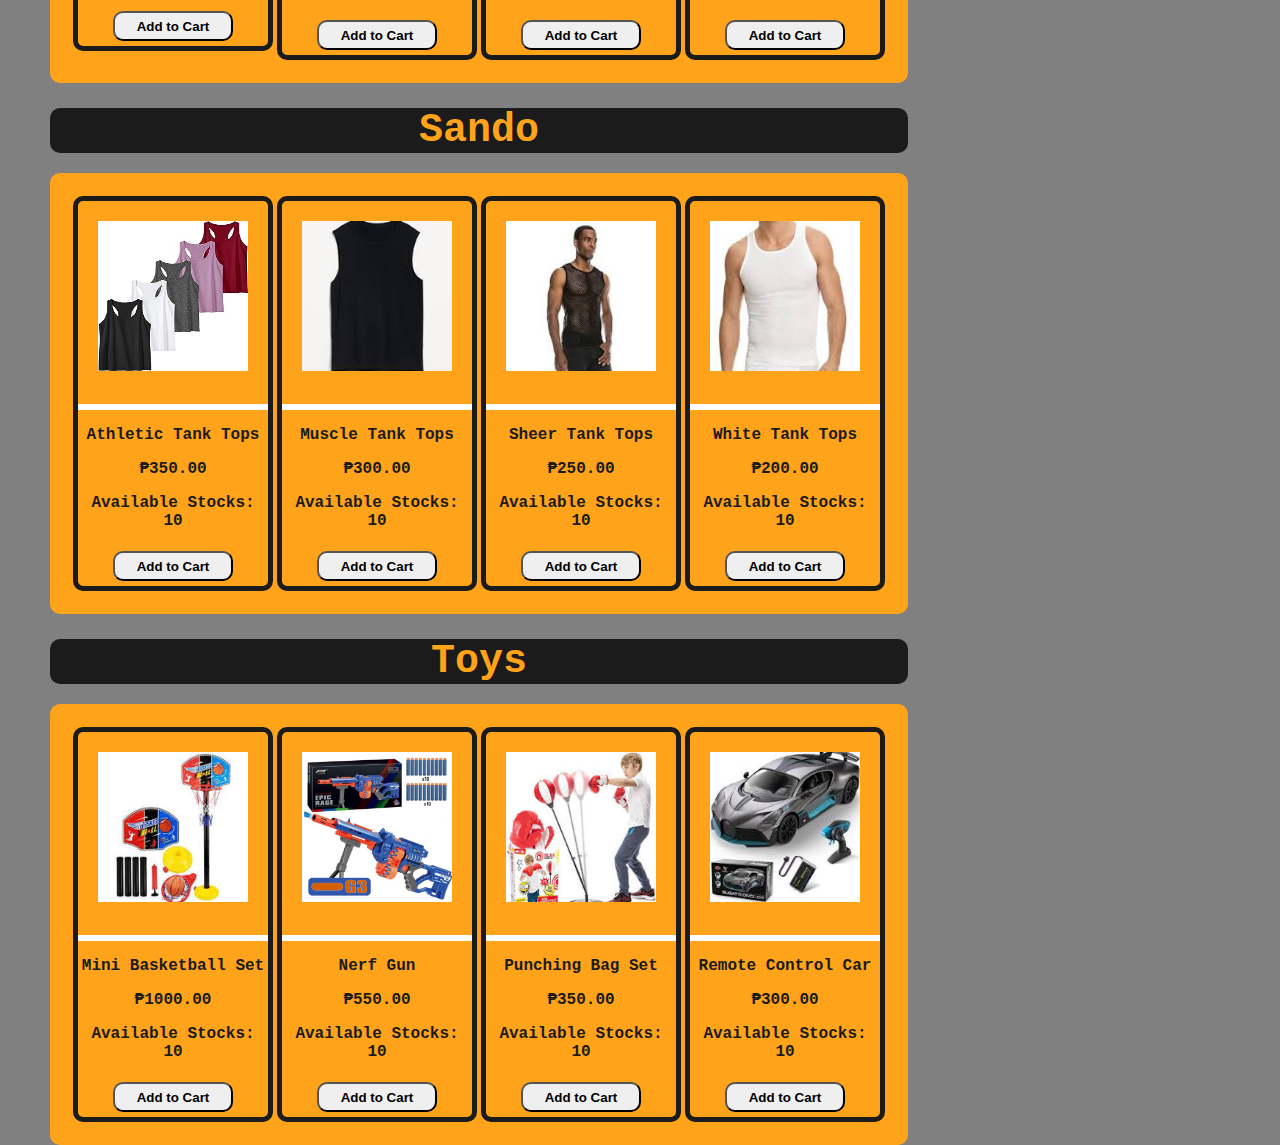
<file: ITEC87 Activities/Store/store.html>
<!DOCTYPE html>
<html lang="en">
<head>
    <meta charset="UTF-8">
    <meta name="viewport" content="width=device-width, initial-scale=1.0">
    <title>Clothing Hub</title>
    <link rel="stylesheet" href="style.css" />
</head>
<body>

    <navbar id="menuBar">
        <img src="images/logo/1.png" alt="The Clothing Hub" id="pageLogo"/>

        <div id="titleContainer">
            <h1 class="pageTitle">THE CLOTHING <b id="hubText">HUB</b></h1> <br />
            <p class="pageTitle"><i>"Expect Quality With Low Prices"</i></p>
        </div>

        <div id="linkContainer">
            <a href="#jeansSection" class="links">
                <h3 class="linkText">Jeans</h3>
            </a> 
            <a href="#tShirtSection" class="links">
                <h3 class="linkText">T-Shirt</h3>
            </a>
            <a href="#perfumeSection" class="links">
                <h3 class="linkText">Perfume</h3>
            </a>
            <a href="#sandoSection" class="links">
                <h3 class="linkText">Sando</h3>
            </a>
            <a href="#toySection" class="links">
                <h3 class="linkText">Toys</h3>
            </a>
            <a href="addStocks.html" class="links" target="_self">
                <h3 class="linkText">Add Stocks</h3>
            </a>
            <a href="../../index.html" class="links">
                <h3 class="linkText">Dashboard</h3>
            </a>
        </div>
    </navbar>

    <section id="jeansSection">
        <table>
            <caption><h2 class="itemType">Jeans</h2></caption>
            <tr>
                <td>
                    <div class="itemContainer" data-stock="10">
                        <img src="images/Jeans/blackJeans.png" alt="Black Jeans" class="jeansItem" />
                        <br /> <hr />
                        <p class="itemLabel">Black Jeans</p>
                        <p class="price">₱350.00</p>
                        <p class="stock">Available Stocks: <br /> <span id="blackJeansStocks">10</span></p>

                        <button onclick="addToCart('Black Jeans', 350, 'blackJeansStocks')">Add to Cart</button> <br />
                    </div>
                </td>

                <td>
                    <div class="itemContainer" data-stock="10">
                        <img src="images/Jeans/rippedJeans.jpg" alt="Ripped Jeans" class="jeansItem" />
                        <br /> <hr />
                        <p class="itemLabel">Ripped Jeans</p>
                        <p class="price">₱300.00</p>
                        <p class="stock">Available Stocks: <br /> <span id="rippedJeansStocks">10</span></p>

                        <button onclick="addToCart('Ripped Jeans', 300, 'rippedJeansStocks')">Add to Cart</button> <br />
                    </div>
                </td>

                <td>
                    <div class="itemContainer" data-stock="10">
                        <img src="images/Jeans/skinnyJeans.jpg" alt="Skinny Jeans" class="jeansItem" />
                        <br /> <hr />
                        <p class="itemLabel">Skinny Jeans</p>
                        <p class="price">₱400.00</p>
                        <p class="stock">Available Stocks: <br /> <span id="skinnyJeansStocks">10</span></p>

                        <button onclick="addToCart('Skinny Jeans', 400, 'skinnyJeansStocks')">Add to Cart</button> <br />
                    </div>
                </td>

                <td>
                    <div class="itemContainer" data-stock="10">
                        <img src="images/Jeans/taperedJeans.jpg" alt="Tapered Jeans" class="jeansItem" />
                        <br /> <hr />
                        <p class="itemLabel">Tapered Jeans</p>
                        <p class="price">₱400.00</p>
                        <p class="stock">Available Stocks: <br /> <span id="taperedJeansStocks">10</span></p>

                        <button onclick="addToCart('Tapered Jeans', 400, 'taperedJeansStocks')">Add to Cart</button> <br />
                    </div>
                </td>

            </tr>

        </table>

    </section>

    <section id="tShirtSection">
        <table>
            <caption><h2 class="itemType">T-Shirt</h2></caption>
            <tr>
                <td>
                    <div class="itemContainer" data-stock="10">
                        <img src="images/T-Shirt/jerseyShirt.jpg" alt="Jersey Shirt" class="shirtItem" />
                        <br /> <hr />
                        <p class="itemLabel">Jersey Shirt</p>
                        <p class="price">₱500.00</p>
                        <p class="stock">Available Stocks: <br /> <span id="jerseyShirtStocks">10</span></p>

                        <button onclick="addToCart('Jersey Shirt', 500, 'jerseyShirtStocks')">Add to Cart</button> <br />
                    </div>
                </td>

                <td>
                    <div class="itemContainer" data-stock="10">
                        <img src="images/T-Shirt/longSleeveShirt.jpg" alt="Long Sleeve Shirt" class="shirtItem" />
                        <br /> <hr />
                        <p class="itemLabel">Long Sleeve Shirt</p>
                        <p class="price">₱450.00</p>
                        <p class="stock">Available Stocks: <br /> <span id="longSleeveShirtStocks">10</span></p>

                        <button onclick="addToCart('Long Sleeve Shirt', 450, 'longSleeveShirtStocks')">Add to Cart</button> <br />
                    </div>
                </td>

                <td>
                    <div class="itemContainer" data-stock="10">
                        <img src="images/T-Shirt/turtleNeckShirt.jpg" alt="Turtle Neck Shirt" class="shirtItem" />
                        <br /> <hr />
                        <p class="itemLabel">Turtle Neck Shirt</p>
                        <p class="price">₱500.00</p>
                        <p class="stock">Available Stocks: <br /> <span id="turtleNeckShirtStocks">10</span></p>

                        <button onclick="addToCart('Turtle Neck Shirt', 500, 'turtleNeckShirtStocks')">Add to Cart</button> <br />
                    </div>
                </td>

                <td>
                    <div class="itemContainer" data-stock="10">
                        <img src="images/T-Shirt/vNeckShirt.jpg" alt="V-Neck Shirt" class="shirtItem" />
                        <br /> <hr />
                        <p class="itemLabel">V-Neck Shirt</p>
                        <p class="price">₱300.00</p>
                        <p class="stock">Available Stocks: <br /> <span id="vNeckShirtStocks">10</span></p>

                        <button onclick="addToCart('V-Neck Shirt', 300, 'vNeckShirtStocks')">Add to Cart</button> <br />
                    </div>
                </td>
                </td>

            </tr>

        </table>

    </section>


    <section id="perfumeSection">
        <table>
            <caption><h2 class="itemType">Perfume</h2></caption>
            <tr>
                <td>
                    <div class="itemContainer" data-stock="10">
                        <img src="images/Perfume/drakarrNoir.jpg" alt="Drakkar Noir" class="perfumeItem" />
                        <br /> <hr />
                        <p class="itemLabel">Drakkar Noir</p>
                        <p class="price">₱350.00</p>
                        <p class="stock">Available Stocks: <br /> <span id="drakarrNoirStocks">10</span></p>

                        <button onclick="addToCart('Drakkar Noir', 350, 'drakarrNoirStocks')">Add to Cart</button> <br />
                    </div>
                </td>

                <td>
                    <div class="itemContainer" data-stock="10">
                        <img src="images/Perfume/hugoBoss.jpg" alt="Hugo Boss" class="perfumeItem" />
                        <br /> <hr />
                        <p class="itemLabel">Hugo Boss</p>
                        <p class="price">₱450.00</p>
                        <p class="stock">Available Stocks: <br /> <span id="hugoBossStocks">10</span></p>

                        <button onclick="addToCart('Hugo Boss', 450, 'hugoBossStocks')">Add to Cart</button> <br />
                    </div>
                </td>

                <td>
                    <div class="itemContainer" data-stock="10">
                        <img src="images/Perfume/oldSpicePerfume.jpg" alt="Old Spice" class="perfumeItem" />
                        <br /> <hr />
                        <p class="itemLabel">Old Spice</p>
                        <p class="price">₱500.00</p>
                        <p class="stock">Available Stocks: <br /> <span id="oldSpiceStocks">10</span></p>

                        <button onclick="addToCart('Old Spice', 500, 'oldSpiceStocks')">Add to Cart</button> <br />
                    </div>
                </td>

                <td>
                    <div class="itemContainer" data-stock="10">
                        <img src="images/Perfume/poisonPerfume.jpg" alt="Poison Perfume" class="perfumeItem" />
                        <br /> <hr />
                        <p class="itemLabel">Poison Perfume</p>
                        <p class="price">₱350.00</p>
                        <p class="stock">Available Stocks: <br /> <span id="poisonPerfumeStocks">10</span></p>

                        <button onclick="addToCart('Poison Perfume', 350, 'poisonPerfumeStocks')">Add to Cart</button> <br />
                    </div>
                </td>
            </tr>
        </table>

    </section>

    <section id="sandoSection">
        <table>
            <caption><h2 class="itemType">Sando</h2></caption>
            <tr>
                <td>
                    <div class="itemContainer" data-stock="10">
                        <img src="images/Sando/athleticTankTops.jpg" alt="Athletic Tank Tops" class="sandoItem" />
                        <br /> <hr />
                        <p class="itemLabel">Athletic Tank Tops</p>
                        <p class="price">₱350.00</p>
                        <p class="stock">Available Stocks: <br /> <span id="athleticTankTopsStocks">10</span></p>

                        <button onclick="addToCart('Athletic Tank Tops', 350, 'athleticTankTopsStocks')">Add to Cart</button> <br />
                    </div>
                </td>

                <td>
                    <div class="itemContainer" data-stock="10">
                        <img src="images/Sando/muscleTankTops.jpg" alt="Muscle Tank Tops" class="sandoItem" />
                        <br /> <hr />
                        <p class="itemLabel">Muscle Tank Tops</p>
                        <p class="price">₱300.00</p>
                        <p class="stock">Available Stocks: <br /> <span id="muscleTankTopsStocks">10</span></p>

                        <button onclick="addToCart('Muscle Tank Tops', 350, 'muscleTankTopsStocks')">Add to Cart</button> <br />
                    </div>
                </td>

                <td>
                    <div class="itemContainer" data-stock="10">
                        <img src="images/Sando/sheerTankTops.jpg" alt="Sheer Tank Tops" class="sandoItem" />
                        <br /> <hr />
                        <p class="itemLabel">Sheer Tank Tops</p>
                        <p class="price">₱250.00</p>
                        <p class="stock">Available Stocks: <br /> <span id="sheerTankTopsStocks">10</span></p>

                        <button onclick="addToCart('Sheer Tank Tops', 250, 'sheerTankTopsStocks')">Add to Cart</button> <br />
                    </div>
                </td>

                <td>
                    <div class="itemContainer" data-stock="10">
                        <img src="images/Sando/whiteTankTops.jpg" alt="White Tank Tops" class="sandoItem" />
                        <br /> <hr />
                        <p class="itemLabel">White Tank Tops</p>
                        <p class="price">₱200.00</p>
                        <p class="stock">Available Stocks: <br /> <span id="whiteTankTopsStocks">10</span></p>

                        <button onclick="addToCart('White Tank Tops', 200, 'whiteTankTopsStocks')">Add to Cart</button> <br />
                    </div>
                </td>
            </tr>
        </table>
    </section>

    <section id="toySection">
        <table>
            <caption><h2 class="itemType">Toys</h2></caption>
            <tr>
                <td>
                    <div class="itemContainer" data-stock="10">
                        <img src="images/Toys/miniBasketball.jpg" alt="Mini Basketball Set" class="toyItem" />
                        <br /> <hr />
                        <p class="itemLabel">Mini Basketball Set</p>
                        <p class="price">₱1000.00</p>
                        <p class="stock">Available Stocks: <br /> <span id="miniBasketballSetStocks">10</span></p>

                        <button onclick="addToCart('Mini Basketball Set', 1000, 'miniBasketballSetStocks')">Add to Cart</button> <br />
                    </div>

                    <td>
                        <div class="itemContainer" data-stock="10">
                            <img src="images/Toys/nerfGun.jpg" alt="Nerf Gun" class="toyItem" />
                            <br /> <hr />
                            <p class="itemLabel">Nerf Gun</p>
                            <p class="price">₱550.00</p>
                            <p class="stock">Available Stocks: <br /> <span id="nerfGunStocks">10</span></p>
    
                            <button onclick="addToCart('Nerf Gun', 550, 'nerfGunStocks')">Add to Cart</button> <br />
                        </div>
                    </td>

                    <td>
                        <div class="itemContainer" data-stock="10">
                            <img src="images/Toys/punchingBag.jpg" alt="Punching Bag Set" class="toyItem" />
                            <br /> <hr />
                            <p class="itemLabel">Punching Bag Set</p>
                            <p class="price">₱350.00</p>
                            <p class="stock">Available Stocks: <br /> <span id="punchingBagSetStocks">10</span></p>
    
                            <button onclick="addToCart('Punching Bag Set', 350, 'punchingBagSetStocks')">Add to Cart</button> <br />
                        </div>
                    </td>

                    <td>
                        <div class="itemContainer" data-stock="10">
                            <img src="images/Toys/remoteControlCar.jpg" alt="Remote Control Car" class="toyItem" />
                            <br /> <hr />
                            <p class="itemLabel">Remote Control Car</p>
                            <p class="price">₱300.00</p>
                            <p class="stock">Available Stocks: <br /> <span id="remoteControlCarStocks">10</span></p>
    
                            <button onclick="addToCart('Remote Control Car', 300, 'remoteControlCarStocks')">Add to Cart</button> <br />
                        </div>
                    </td>
            </tr>
        </table>
    </section>

    <div id="myCart">
        <h2>My Cart</h2>
        <ul id="cart">

        </ul>
        <p>Total: <span id="total">₱0.00</span></p>
        <button onclick="checkout()">Checkout</button>

        <h3>Select Type of Discount</h3>

        <input type="radio" id="noDiscount" name="discount" value="0" checked>
        <label for="noDiscount">No Discount</label> <br />

        <input type="radio" id="studentDiscount" name="discount" value="10">
        <label for="studentDiscount">Student (10%)</label> <br />

        <input type="radio" id="seniorCitizenDiscount" name="discount" value="20">
        <label for="seniorCitizenDiscount">Senior Citizen (20%)</label> <br />

        <input type="radio" id="pwdDiscount" name="discount" value="30">
        <label for="pwdDiscount">PWD (30%)</label> <br />

        <button onclick="putDiscount()">Put Discount</button>
    </div>
    

    <script src="script2.js"></script>
</body>
</html>
</file>
<file: style.css>
/* GENERAL */

@import url('https://fonts.googleapis.com/css2?family=Poppins:wght@300;400;500;600&display=swap');


*{
    margin: 0;
    padding: 0;
}

body{
    font-family: "Poppins", sans-serif;
}

html {
    scroll-behavior: smooth;
}

p {
    color: rgb(85,85,85);
}

/* TRANSITION */

a, .btn{
    transition: all 300ms ease;
}

/* DESKTOP NAV */

nav, .nav-links{
    display: flex;
}

nav{
    justify-content: space-around;
    align-items: center;
    height: 17vh;
}

.nav-links{
    gap: 2rem;
    list-style: none;
    font-size: 1.5rem;
}

a {
    color: black;
    text-decoration: none;
    text-decoration-color: white;
}

a:hover{
    color: grey;
    text-decoration: underline;
    text-underline-offset: 1rem;
    text-decoration-color: rgb(181,181,181);
}

.logo{
    font-size: 2rem;
}

.logo:hover{
    cursor: default;
}

/* HAMBURGER MENU */
#hamburger-nav{
    display: none;
}

.hamburger-menu{
    position: relative;
    display: inline-block;
}

.hamburger-icon{
    display: flex;
    flex-direction: column;
    justify-content: space-between;
    height: 24px;
    width: 30px;
    cursor: pointer;
}

.hamburger-icon span{
    width: 100%;
    height: 2px;
    background-color: black;
    transition: all 0.3ms ease-in-out;
}

.menu-links{
    position: absolute;
    top: 100%;
    right: 0%;
    background-color: white;
    width: fit-content;
    max-height: 0;
    overflow: hidden;
    transition: all 0.3ms ease-in-out;
}

.menu-links a{
    display: block;
    padding: 10px;
    text-align: center;
    font-size: 1.5rem;
    color: black;
    text-decoration: none;
    transition: all 0.3 ease-in-out;
}

.menu-links li{
    list-style: none;
}

.menu-links.open{
    max-height: 300px;
}

.hamburger-icon.open span:first-child{
    transform: rotate(45deg) translate(10px, 5px);
}

.hamburger-icon.open span:nth-child(2){
    opacity: 0;
}

.hamburger-icon.open span:last-child{
    transform: rotate(-45deg) translate(10px, -5px);
}

.hamburger-icon span:first-child{
    transform: none;
}

.hamburger-icon span:first-child{
    opacity: 1;
}

.hamburger-icon span:first-child{
    transform: none;
}

/* SECTIONS */
section {
    padding-top: 4vh;
    height: 96vh;
    margin: 0 10rem;
    box-sizing: border-box;
    min-height: fit-content;
}

.section-container{
    display: flex;
}

/* PROFILE SECTION */
#profile{
    display: flex;
    justify-content: center;
    gap: 5rem;
    height: 80vh;
}

.section__pic-container{
    display: flex;
    height: 400px;
    width: 400px;
    margin: auto 0;
}

.section__text{
    align-self: center;
    text-align: center;
}

.section__text p{
    font-weight: 600;
}

.section__text__p1{
    text-align: center;
}

.section__text__p2{
    font-size: 1.75rem;
    margin-bottom: 1rem;
}

.title{
    font-size: 3rem;
    text-align: center;
}

#socials-container{
    display: flex;
    justify-content: center;
    margin-top: 1rem;
    gap: 1rem;
}

/* ICONS */

.icon{
    cursor: pointer;
    height: 2rem;
}

/* BUTTONS */

.btn-container{
    display: flex;
    justify-content: center;
    gap: 1rem;
}

.btn{
    font-weight: 600;
    transition: all 300ms ease;
    padding: 1rem;
    width: 8rem;
    border-radius: 2rem;
}

.btn-color-1,
.btn-color-2{
    border: rgb(53,53,53) 0.1rem solid;
}

.btn-color-1:hover,
.btn-color-2:hover{
    cursor: pointer;
}

.btn-color-1,
.btn-color-2:hover{
    background: rgb(53,53,53);
    color: white;
}

.btn-color-1:hover{
    background: rgb(0,0,0);
}

.btn-color-2{
    background: none;
}

.btn-color-2:hover{
    border: rgb(255,255,255) 0.1rem solid;
}

.btn-container{
    gap: 1rem;
}

/* ABOUT SECTION */

#about{
    position: relative;
}

.about-containers{
    gap: 2rem;
    margin-bottom: 2rem;
    margin-top: 2rem;
}

.about-details-container{
    justify-content: center;
    flex-direction: column;
}

.about-containers,
.about-details-container{
    display: flex;
}

.about-pic{
    border-radius: 2rem;
}

.text-container{
    text-align: justify;
}
.arrow{
    position: absolute;
    right: -5rem;
    bottom: 2.5rem;
}

.details-container{
    padding: 1.5rem;
    flex: 1;
    background: white;
    border-radius: 2rem;
    border: rgb(53,53,53) 0.1rem solid;
    border-color: rgb(163,163,163);
    text-align: center;
}

.section-container{
    gap: 4rem;
    height: 80%;
}

.section__pic-container{
    height: 400px;
    width: 400px;
    margin: auto 0;
}

/* SKILLS SECTION */

#skills{
    position: relative;
}

.skills-sub-title{
    color: rgb(85,85,85);
    font-weight: 600;
    font-size: 1.75rem;
    margin-bottom: 2rem;
}

.skills-details-container{
    display: flex;
    justify-content: center;
    flex-direction: column;
}

.article-container{
    display: flex;
    text-align: center;
    flex-wrap: wrap;
    flex-direction: row;
    gap: 2.5rem;
    justify-content: space-around;
}

article{
    display: flex;
    width: 10rem;
    justify-content: space-around;
    gap: 0.5rem;
}

article .icon{
    cursor: default;
}

/* PROJECTS SECTION */

#projects{
    position: relative;
}

.color-container{
    border-color: rgb(163,163,163);
    background: rgb(250,250,250);
}

.project-img{
    border-radius: 2rem;
    width: 80%;
    height: 80%;
}

.project-title{
    margin: 1rem;
    font-size: medium;
    color: black;
}

.project-btn{
    color: black;
    border-color: rgb(163,163,163);
}

/* CONTACT SECTION */
 
#contact{
    display: flex;
    justify-content: center;
    flex-direction: column;
    height: 70vh;
}

.contact-info-upper-container{
    display: flex;
    justify-content: center;
    border-radius: 2rem;
    border: rgb(53,53,53) 0.1rem solid;
    border-color: rgb(163,163,163);
    background: (250,250,250);
    margin: 2rem auto;
    padding: 0.5rem;
}

.contact-info-container{
    display: flex;
    align-items: center;
    justify-content: center;
    gap: 0.5rem;
    margin: 1rem;
}

.contact-info-container p{
    font-size: larger;
}

.contact-icon{
    cursor: default;
    height: 2.5rem;
}


/* FOOTER SECTION */

footer{
    height: 26vh;
    margin: 0 1rem;
}

footer p{
    text-align: center;
}
</file>
<file: mediaqueries.css>
@media screen and (max-width: 1400px){
    #profile{
        height: 83vh;
        margin-bottom: 6rem;
    }
    .about-containers{
        flex-wrap: wrap;
    }
}

@media screen and (max-width: 1200px){
    #desktop-nav{
        display: none;
    }
    #hamburger-nav{
        display: flex;
    }
    #skills, .skills-details-container{
        margin-top: 2rem;
    }
    #profile, .section-container{
        display: block;
    }
    .arrow{
        display:none;
    }
    section, .section-container{
        height: fit-content;
    }
    section{
        margin: 0 5%;
    }
    .section__pic-container{
        width: 275px;
        height: 275px;
        margin: 0 auto 2rem;
    }
    .about-containers{
        margin-top: 0;
    }
}

@media screen and (max-width: 1200px){
    #contact, footer{
        height: 40vh;
    }
    #profile{
        height: 83vh;
        margin-bottom: 0
    }
    article{
        font-size: 1rem;
    }
    footer nav{
        height: fit-content;
        margin-bottom: 2rem;
    }
    .about-container, .contact-info-upper-container,.btn-container{
        flex-wrap: wrap;
    }
    .contact-info-container{
        margin: 0;
    }
    .contact-info-container p, .nav-links li a{
        font-size: 1rem;
    }
    .skills-sub-title{
        font-size: 1.25rem;
    }
    .logo{
        font-size: 1.5rem;
    }
    .nav-links{
        flex-direction: column;
        gap: 0.5rem;
        text-align: center;
    }
    .section__pic-container{
        width: auto;
        height: 46vw;
        justify-content: center;
    }
    .section__text__p2{
        font-size: 1.25rem;
    }
    .title{
        font-size: 2rem;
    }
    .text-container{
        text-align: justify;
    }

}
</file>
<file: ITEC87 Activities/Certificate of Registration/style.css>
body{
    background-color: rgba(50,54,57);
    font-family: Helvetica, sans-serif;
    font-weight:500;
}
#goToMainDashboard{
    position: relative;
    display: inline-block;
    background: white;
    text-align: right;
    color:rgba(50,54,57);
    text-decoration: none;
    padding: 15px;
    border-radius: 5px;
    cursor: pointer;
    margin: 1rem;
}
#goToMainDashboard:hover{
    background-color: black;
    color: white;
}
#main-container{    
    position: relative;
    max-width: 75%;
    min-width: 75%;
    left: 13%;
    background-color: white;
}
#header{
    position: relative;
    color: rgba(128, 0, 0, 0.863);
}
#citySeal{
    width: 80px;
    height: 82px;
    position: absolute;
    display: inline-block;
    top: 25%;
    left: 8%;
}
#cctSeal{
    width: 75px;
    height: 80px;
    position: absolute;
    display: inline-block;
    top: 28%;
    right: 8%;
}
#header-text{
    position: relative;
    display: inline-block;
    text-align: center;
    padding-top: 50px;
    left: 35%;
}
#header-text h3{
    margin: 0;
}
#header-text p{
    margin: 0;
}
#documentName{
    margin-top: 25px;
}
#documentName p{
    color: black;
    margin-bottom: 25px;
}
table{
    position: relative;
    width: 90%;
    border: 1px solid maroon;
    border-collapse: collapse;
    font-family: Arial, Helvetica, sans-serif;
}
caption{
    background-color: maroon;
    color: white;
    padding: 2px;
    font-size: 13pt;
}
.tdcol1, .tdcol2, .tdcol3, .tdcol4{
    font-size: 11pt;
    border-left: 1px solid maroon;
    color: maroon;
    padding-left: 3px;
}
.tdcol1{
    width: 15%;
}
.tdcol2{
    width: 45%;
    color: black;
}
.tdcol4{
    border: none;
    position: relative;
    right: 3%;
    color: black;
}

.section ,.courseCode{
    width: 15%;
    font-size: 10pt;
    vertical-align: top;
}
.courseDescription{
    width: 30%;
    font-size: 10pt;
    vertical-align: top;
}
.units{
    width: 6%;
    font-size: 10pt;
    text-align: center;
    vertical-align: top;
}
.schedule{
    font-size: 10pt;
    vertical-align: top;
}
#sectionHeader, #courseCodeHeader, #courseDescriptionHeader, #unitsHeader, #scheduleHeader{
    font-size: 10pt;
    color: rgba(128, 0, 0, 0.863);
    padding-bottom: 20px;
}
#sectionHeader, #courseCodeHeader{
    text-align: left;
}
#labelSubjects, #labelLecUnits, #labelLabUnits, #labelCredits{
    font-size: 10pt;
    text-align: left;
    color: maroon;
    background-color: rgb(233, 233, 124);
}
#totalSubjects, #totalLecUnits, #totalLabUnits, #totalCredits{
    font-size: 10pt;
    color: black;
    font-weight: bold;
    background-color: rgb(233, 233, 124) ;
}
#labelSubjects{
    width: 13%;
}
#totalSubjects{
    width: 15%;
}
#labelLecUnits{
    width: 17%;
}
#totalLecUnits{
    width: 6%;
}
#labelLabUnits{
    width: 13%;
}
#totalLabUnits{
    width: 5%;
}
#labelCredits{
    width: 19%;
}
#scholarshipGrantHeader, #paymentHeader{
    color: maroon;
    border: 1px solid maroon;
    font-size: 11pt;
}
#freeEducation{
    text-align: center;
    font-size: 10pt;
    border: 1px solid maroon;
}
#assessmentOfFeesHeader, #labelTotalTuitionFee{
    border: 1px solid maroon;
    color: maroon;
    font-size: 11pt;
}
.assessmentOfFees{
    padding-left: 25px;
    color: maroon;
    border-right: 1px solid maroon;
    font-size: 11pt;
    width: 20%;
}
.assessmentOfFeesValue, #totalTuitionFee{
    text-align: right;
    padding-right: 25px;
    border-right: 1px solid maroon;
    font-size: 11pt;
}
#termsOfPaymentHeader{
    color: maroon;
    font-size: 11pt;
}
.termsOfPayment{
    padding-left: 25px;
    color: maroon;
    font-size: 11pt;
}
#rulesOnFeesHeader{
    font-size: 11pt;
    color: maroon;
    text-align: center;
    border-top: 1px solid maroon;
}
#totalTuitionFee{
    border: 1px solid maroon;
}
.rulesOnPayment{
    color: maroon;
    font-size: 10pt;
    vertical-align: top;
}
.paymentRuleMainSub{
    list-style-type: lower-alpha;
}
#labelAssessedBy{
    font-size: 11pt;
    color: maroon;
    border: 1px solid maroon;
    vertical-align: top;
}
#cashierName ,#labelCashierName{
    font-weight: 600;
    font-size: 11pt;
    color: maroon;
    text-align: center;
    border-top: 1px solid maroon;
    border-right: 1px solid maroon;
}
#labelCashierName{
    font-weight: 500;
    border-top: none;
}
#labelForSchoolDean, #labelForRegistrar, #schoolDean, #collegeRegistrar{
    color: maroon;
}
#schoolDean, #collegeRegistrar{
    text-align: center;
    padding-left: 15%;
}
</file>
<file: ITEC87 Activities/Restaurant Menu/design.css>
body{
    margin: 0;
    overflow-x: hidden;
}
#pageHead{
    position: sticky;
    display: inline-block;
    top: 0;
    width: 100vw;
    background-color: #E0163D;
    margin: 0;
    z-index: 1;
}
#logoJelloBee{
    width: 75px;
    height: 60px;
    position: relative;
    display: inline-block;
}
#titleContainer{
    position: relative;
    display: inline-block;
    text-align: center;
}
.pageTitle{
    display: inline-block;
    margin-top: 5px;
    margin-bottom: 5px;
    color: white;
    font-family: 'Montserrat', 'Courier New', Courier, monospace;
    display: inline-block;
}
#navigation{
    position: absolute;
    display: inline-block;
    text-align: left;
    right: 5%;
    top: 30%;
    border-radius: 10px;
    vertical-align: middle;
}
.categoryLinks{
    display: inline-block;
    position: relative;
    text-decoration: none;
    font-family: 'Montserrat';
    margin-right: 10px;
    margin-left: 10px;
    padding: 0 15px;
    background-color: green;
    border-radius: 15px;
    transition: 0.5s ease;
}
.linkText{
    margin: 5px 0;
    color: white;
}
.categoryLinks:hover{
    background-color: #321f32;
}
#menuSection{
    position: relative;
    display: inline-block;
    width: 65vw;
    height: auto;
    left: 0;
    top: 18%;
    border: 5px solid black;
    border-radius: 10px;
    margin: 5px 5px;
}
#menuSection{
    text-align: center;
    display:inline-block;
}
.mainDishItem, .vegetableItem, .dessertItem, .drinksItem, .addOnsItem{
    width: 200px;
    height: 200px;
}
.dishCategory, #orderListHeader{
    color: white;
    background-color:#E0163D;
    margin: 0;
    font-family: 'Montserrat';
    text-align: center;
}
#orderSection{
    position: fixed;
    display: inline-block;
    width: 30vw;
    height: 80%;
    right: 1%;
    top: 35;
    border: 5px solid black;
    border-radius: 10px;
    margin: 5px 5px;
    text-align: center;
}
#orderListHeader{
    background-color: green;
}
#amountPayable{
    position: absolute;
    display: inline-block;
    bottom: 0;
    right: 28%;
}
</file>
<file: ITEC87 Activities/Store/style.css>
body{
    margin: 0;
    font-family: 'Montserrat', 'Courier New', Courier, monospace;
    overflow-x: hidden;
    background-color:rgb(128, 128, 128);
}
#menuBar{
    position: sticky;
    display: inline-block;
    top: 0;
    width: 100vw;
    background-color: rgb(27, 27, 27);
    margin: 0;
    padding-bottom: 10px;
    z-index: 1;
    border-bottom: 5px solid white;
}
#pageLogo{
    width: 70px;
    height: 70px;
    position: relative;
    display: inline-block;
    border-radius: 10px;
    left: 2%;
    top: 0.5rem;
}
#titleContainer{
    position: absolute;
    display: inline-block;
    text-align: center;
    top: 20%;
    left: 8%;
    font-size: small;
}
.pageTitle{
    display: inline-block;
    margin-top: 0;
    margin-bottom: 2px;
    color: white;
    display: inline-block;
}
#hubText{
    color:rgb(255, 163, 26);
}
#linkContainer{
    position: absolute;
    display: inline-block;
    text-align: left;
    right: 5%;
    top: 30%;
    border-radius: 10px;
    vertical-align: middle;
    font-size: small;
}
.links{
    display: inline-block;
    position: relative;
    text-decoration: none;
    font-family: 'Montserrat';
    margin: 5px;
    padding: 0 25px;
    background-color: rgb(128, 128, 128);
    border-radius: 15px;
    transition: 0.5s ease;
}
.linkText{
    margin: 5px 0;
    color: white;
}
.links:hover{
    background-color: rgb(255, 163, 26);
    font-size: 14pt;
}
#jeansSection, #tShirtSection, #perfumeSection, #sandoSection, #toySection{
    background-color:rgb(128, 128, 128);
    width: 1000px;
    border-top-right-radius: 8px;
    color:rgb(27, 27, 27);
    text-align: center;
    font-weight: 600;
}
#myCart{
    display: inline-block;
    position: absolute;
    right: 0;
    top: 100px;
    width: 25%;
    min-height: 100vh;
    max-height: auto;
    padding: 20px;
    background-color: rgb(27, 27, 27);
    border-top-left-radius: 18px;
    text-align: center;
    color: rgb(255, 163, 26);
}
.jeansItem, .shirtItem, .perfumeItem, .sandoItem, .toyItem{
    width: 150px;
    height: 150px;
    margin: 20px 20px;
}
hr{
    border: 3px solid white;
}
.itemContainer{
    border: 5px solid rgb(27, 27, 27);
    border-radius: 10px;
}
table{
    margin-left: 5%;
    background-color: rgb(255, 163, 26);
    border-radius: 10px;
    padding: 20px;
}
.itemType{
    font-size: 30pt;
    margin-top: 25px;
    margin-bottom: 20px;
    background-color: rgb(27, 27, 27);
    color: rgb(255, 163, 26);
    border-radius: 10px;
}
button{
    margin: 5px;
    width: 120px;
    height: 30px;
    border-radius: 10px;
    font-weight: 600;
    cursor: pointer;
}
ul{
    list-style-type: none;
    padding: 0;
}

/*addStocks.html*/
#formAddStocks{
    display: inline-block;
    position: absolute;
    background-color: rgb(255, 163, 26);
    color: black;
    width: 40%;
    height: 40%;
    top: 25%;
    left: 30%;
    text-align: center;
    border-radius: 10px;
    border: 3px solid  black;
}

#goToMainDashboard{
    position: relative;
    display: inline-block;
    background: rgb(196, 196, 195);
    text-align: right;
    color:black;
    text-decoration: none;
    padding: 15px;
    border-radius: 5px;
}
#goToMainDashboard:hover{
    background-color: rgb(255, 163, 26);
    color: rgb(27, 27, 27);
}
</file>
